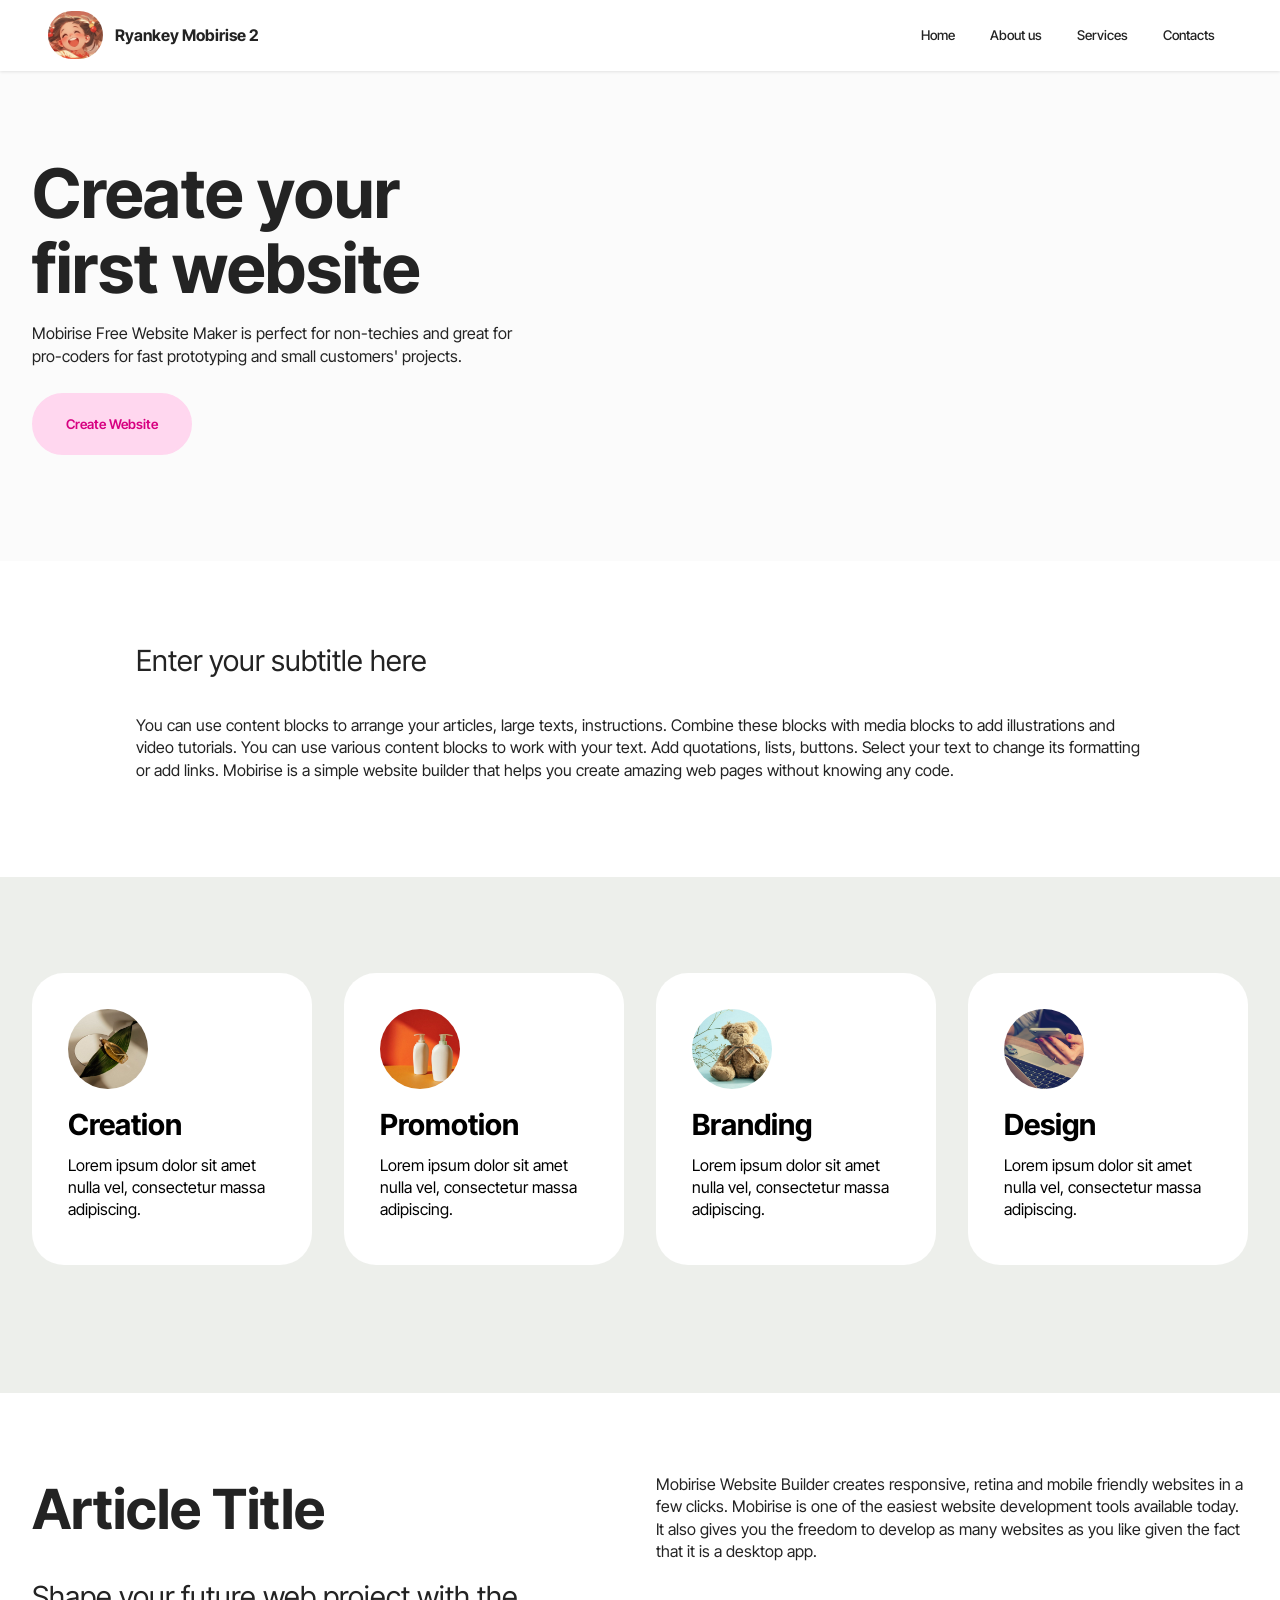
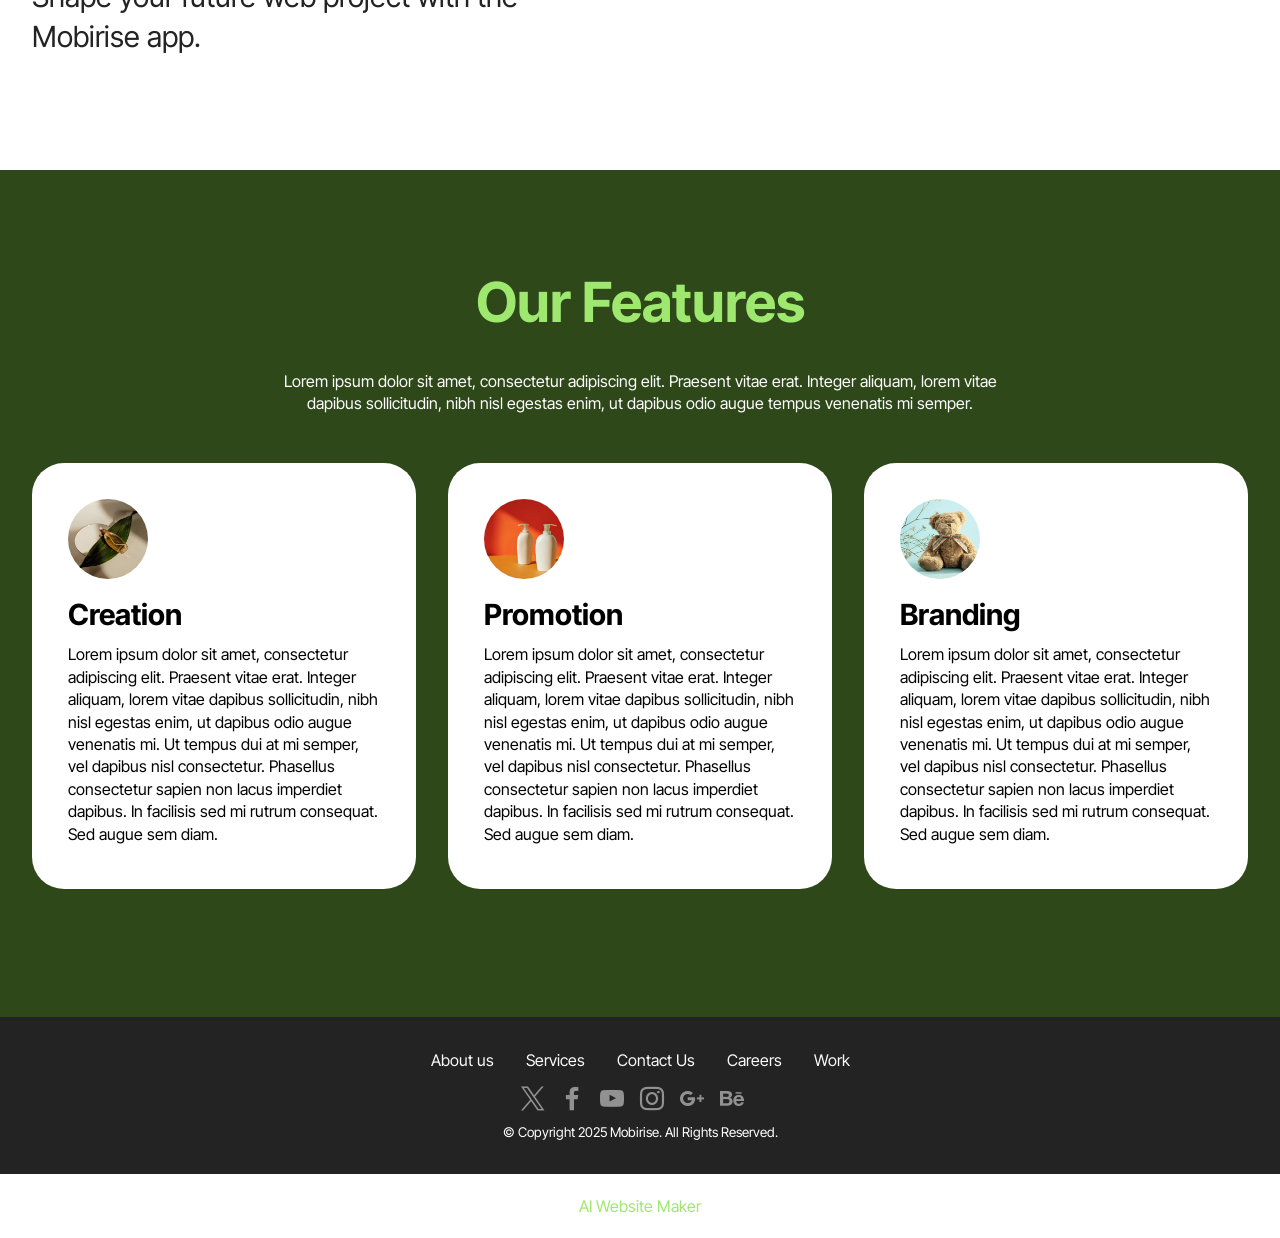
<file: index.html>
<!DOCTYPE html>
<html  >
<head>
  <!-- Site made with Mobirise Website Builder v6.1.4, https://mobirise.com -->
  <meta charset="UTF-8">
  <meta http-equiv="X-UA-Compatible" content="IE=edge">
  <meta name="generator" content="Mobirise v6.1.4, mobirise.com">
  <meta name="twitter:card" content="summary_large_image"/>
  <meta name="twitter:image:src" content="assets/images/index-meta.jpg">
  <meta property="og:image" content="assets/images/index-meta.jpg">
  <meta name="twitter:title" content="Ryankey Mobrise UI designs">
  <meta name="viewport" content="width=device-width, initial-scale=1, minimum-scale=1">
  <link rel="shortcut icon" href="assets/images/ny-1.png" type="image/x-icon">
  <meta name="description" content="Hi, I am Ryan Key, a full-time freelance web designer based in Kuala Lumpur, Malaysia, specializing in custom, highly optimized, and responsive website design.">
  
  
  <title>Ryankey Mobrise UI designs</title>
  <link rel="stylesheet" href="assets/bootstrap/css/bootstrap.min.css">
  <link rel="stylesheet" href="assets/dropdown/css/style.css">
  <link rel="stylesheet" href="assets/socicon/css/styles.css">
  <link rel="stylesheet" href="assets/theme/css/style.css">
  <link rel="preload" href="https://fonts.googleapis.com/css?family=Inter+Tight:100,200,300,400,500,600,700,800,900,100i,200i,300i,400i,500i,600i,700i,800i,900i&display=swap" as="style" onload="this.onload=null;this.rel='stylesheet'">
  <noscript><link rel="stylesheet" href="https://fonts.googleapis.com/css?family=Inter+Tight:100,200,300,400,500,600,700,800,900,100i,200i,300i,400i,500i,600i,700i,800i,900i&display=swap"></noscript>
  <link rel="preload" as="style" href="assets/mobirise/css/mbr-additional.css?v=NvMHKK"><link rel="stylesheet" href="assets/mobirise/css/mbr-additional.css?v=NvMHKK" type="text/css">

  
  
  
</head>
<body>
  
  <section data-bs-version="5.1" class="menu menu1 cid-uWz015nNSZ" once="menu" id="menu1-1">
    

    <nav class="navbar navbar-dropdown navbar-fixed-top navbar-expand-lg">
        <div class="container">
            <div class="navbar-brand">
                <span class="navbar-logo">
                    <a href="https://mobiri.se">
                        <img src="assets/images/ny-1.png" alt="Mobirise Website Builder" style="height: 3rem;">
                    </a>
                </span>
                <span class="navbar-caption-wrap"><a class="navbar-caption text-black display-7" href="https://mobiri.se">Ryankey Mobirise 2</a></span>
            </div>
            <button class="navbar-toggler" type="button" data-toggle="collapse" data-bs-toggle="collapse" data-target="#navbarSupportedContent" data-bs-target="#navbarSupportedContent" aria-controls="navbarNavAltMarkup" aria-expanded="false" aria-label="Toggle navigation">
                <div class="hamburger">
                    <span></span>
                    <span></span>
                    <span></span>
                    <span></span>
                </div>
            </button>
            <div class="collapse navbar-collapse" id="navbarSupportedContent">
                <ul class="navbar-nav nav-dropdown nav-right" data-app-modern-menu="true"><li class="nav-item"><a class="nav-link link text-black text-primary display-4" href="index.html">&nbsp;Home</a></li><li class="nav-item"><a class="nav-link link text-black display-4" href="https://mobiri.se">
                            About us</a></li>
                    <li class="nav-item"><a class="nav-link link text-black display-4" href="https://mobiri.se">
                            Services</a></li>
                    <li class="nav-item"><a class="nav-link link text-black display-4" href="https://mobiri.se">Contacts</a>
                    </li></ul>
                
                
            </div>
        </div>
    </nav>
</section>

<section data-bs-version="5.1" class="header1 cid-uWz01FiqJi" data-bg-video="https://www.youtube.com/watch?v=zrBcupvqdOM" id="header1-2">

    

    <div class="mbr-fallback-image disabled"></div>
    <div class="mbr-overlay" style="opacity: 0.8; background-color: rgb(250, 250, 250);"></div>

    <div class="container">
        <div class="row">
            <div class="col-12 col-lg-5">
                <h1 class="mbr-section-title mbr-fonts-style mb-3 display-1"><strong>Create your first website</strong></h1>
                
                <p class="mbr-text mbr-fonts-style display-7">
                    Mobirise Free Website Maker is perfect for non-techies and great for pro-coders for fast prototyping and small customers' projects.</p>
                <div class="mbr-section-btn mt-3"><a class="btn btn-secondary display-4" href="https://mobiri.se">Create Website</a></div>
            </div>
        </div>
    </div>
</section>

<section data-bs-version="5.1" class="content5 cid-uWz05WlVpZ" id="content5-4">
    
    <div class="container">
        <div class="row justify-content-center">
            <div class="col-md-12 col-lg-10">
                
                <h4 class="mbr-section-subtitle mbr-fonts-style mb-4 display-5">
                    Enter your subtitle here
                </h4>
                <p class="mbr-text mbr-fonts-style display-7">
                    You can use content blocks to arrange your articles, large texts, instructions. Combine these blocks with media blocks to add illustrations and video tutorials. You can use various content blocks to work with your text. Add quotations, lists, buttons. Select your text to change its formatting or add links. Mobirise is a simple website builder that helps you create amazing web pages without knowing any code.</p>
            </div>
        </div>
    </div>
</section>

<section data-bs-version="5.1" class="start features20 cid-uWApoeGNb4" id="features020-6">
	

	
	
	<div class="container">
		
		<div class="row">
			<div class="item features-without-image col-12 col-md-6 col-lg-3 item-mb">
				<div class="item-wrapper">
					<div class="card-box align-left">
						<div class="img-wrapper mb-3">
							<img src="assets/images/shop1.jpg">
						</div>
						<h5 class="card-title mbr-fonts-style display-5">
							<strong>Creation</strong>
						</h5>
						<p class="card-text mbr-fonts-style display-7">
							Lorem ipsum dolor sit amet nulla vel, consectetur massa adipiscing.
						</p>
					</div>
				</div>
			</div>
			<div class="item features-without-image col-12 col-md-6 col-lg-3 item-mb">
				<div class="item-wrapper">
					<div class="card-box align-left">
						<div class="img-wrapper mb-3">
							<img src="assets/images/shop2.jpg">
						</div>
						<h5 class="card-title mbr-fonts-style display-5">
							<strong>Promotion</strong>
						</h5>
						<p class="card-text mbr-fonts-style display-7">
							Lorem ipsum dolor sit amet nulla vel, consectetur massa adipiscing.
						</p>
					</div>
				</div>
			</div>
			<div class="item features-without-image col-12 col-md-6 col-lg-3 item-mb">
				<div class="item-wrapper">
					<div class="card-box align-left">
						<div class="img-wrapper mb-3">
							<img src="assets/images/shop3.jpg">
						</div>
						<h5 class="card-title mbr-fonts-style display-5">
							<strong>Branding</strong>
						</h5>
						<p class="card-text mbr-fonts-style display-7">
							Lorem ipsum dolor sit amet nulla vel, consectetur massa adipiscing.
						</p>
					</div>
				</div>
			</div><div class="item features-without-image col-12 col-md-6 col-lg-3 item-mb">
				<div class="item-wrapper">
					<div class="card-box align-left">
						<div class="img-wrapper mb-3">
							<img src="assets/images/mbr-1.jpg" data-slide-to="3" data-bs-slide-to="4" alt="">
						</div>
						<h5 class="card-title mbr-fonts-style display-5"><strong>Design</strong></h5>
						<p class="card-text mbr-fonts-style display-7">
							Lorem ipsum dolor sit amet nulla vel, consectetur massa adipiscing.
						</p>
					</div>
				</div>
			</div>
		</div>
	</div>
</section>

<section data-bs-version="5.1" class="content10 cid-uWzgLxzBVo" id="content10-5">
    
    <div class="container">
        <div class="row justify-content-center">
            <div class="col-12 col-md">
                <h5 class="mbr-section-title mbr-fonts-style mb-4 display-2">
                    <strong>Article Title</strong>
                </h5>
                <h6 class="mbr-section-subtitle mbr-fonts-style mb-4 display-5">
                    Shape your future web project with the Mobirise app.
                </h6>
            </div>
            <div class="col-md-12 col-lg-6">
                <p class="mbr-text mbr-fonts-style display-7">Mobirise Website Builder creates responsive, retina and mobile friendly websites in a few clicks. Mobirise is one of the easiest website development tools available today. It also gives you the freedom to develop as many websites as you like given the fact that it is a desktop app.</p>
            </div>
        </div>
    </div>
</section>

<section data-bs-version="5.1" class="features19 cid-uWEh3gSt0u" id="features019-d">
	

	
	
	<div class="container">
		<div class="row justify-content-center">
			<div class="col-12 mb-5 content-head">
				<h3 class="mbr-section-title mbr-fonts-style align-center mb-0 display-2">
					<strong>Our Features</strong>
				</h3>
				<h5 class="mbr-section-subtitle mbr-fonts-style align-center mb-0 mt-4 display-7">
					Lorem ipsum dolor sit amet, consectetur adipiscing elit. Praesent vitae erat. Integer aliquam, lorem
					vitae dapibus sollicitudin, nibh nisl egestas enim, ut dapibus odio augue tempus venenatis mi
					semper.
				</h5>
			</div>
		</div>
		<div class="row">
			<div class="item features-without-image col-12 col-lg-4 item-mb">
				<div class="item-wrapper">
					<div class="card-box align-left">
						<div class="img-wrapper mb-3">
							<img class="" src="assets/images/shop1.jpg">
						</div>
						<h5 class="card-title mbr-fonts-style display-5">
							<strong>Creation</strong>
						</h5>
						<p class="card-text mbr-fonts-style display-7">
							Lorem ipsum dolor sit amet, consectetur adipiscing elit. Praesent vitae erat. Integer
							aliquam, lorem vitae dapibus sollicitudin, nibh nisl egestas enim, ut dapibus odio augue
							venenatis mi. Ut tempus dui at mi semper, vel dapibus nisl consectetur. Phasellus
							consectetur sapien non lacus imperdiet dapibus. In facilisis sed mi rutrum consequat. Sed
							augue sem diam.
						</p>
					</div>
				</div>
			</div>
			<div class="item features-without-image col-12 col-lg-4 item-mb">
				<div class="item-wrapper">
					<div class="card-box align-left">
						<div class="img-wrapper mb-3">
							<img class="" src="assets/images/shop2.jpg">
						</div>
						<h5 class="card-title mbr-fonts-style display-5">
							<strong>Promotion</strong>
						</h5>
						<p class="card-text mbr-fonts-style display-7">
							Lorem ipsum dolor sit amet, consectetur adipiscing elit. Praesent vitae erat. Integer
							aliquam, lorem vitae dapibus sollicitudin, nibh nisl egestas enim, ut dapibus odio augue
							venenatis mi. Ut tempus dui at mi semper, vel dapibus nisl consectetur. Phasellus
							consectetur sapien non lacus imperdiet dapibus. In facilisis sed mi rutrum consequat. Sed
							augue sem diam.
						</p>
					</div>
				</div>
			</div>
			<div class="item features-without-image col-12 col-lg-4 item-mb">
				<div class="item-wrapper">
					<div class="card-box align-left">
						<div class="img-wrapper mb-3">
							<img class="" src="assets/images/shop3.jpg">
						</div>
						<h5 class="card-title mbr-fonts-style display-5">
							<strong>Branding</strong>
						</h5>
						<p class="card-text mbr-fonts-style display-7">
							Lorem ipsum dolor sit amet, consectetur adipiscing elit. Praesent vitae erat. Integer
							aliquam, lorem vitae dapibus sollicitudin, nibh nisl egestas enim, ut dapibus odio augue
							venenatis mi. Ut tempus dui at mi semper, vel dapibus nisl consectetur. Phasellus
							consectetur sapien non lacus imperdiet dapibus. In facilisis sed mi rutrum consequat. Sed
							augue sem diam.
						</p>
					</div>
				</div>
			</div>
		</div>
	</div>
</section>

<section data-bs-version="5.1" class="footer3 cid-uWz03gwWSu" once="footers" id="footer3-3">

    

    

    <div class="container">
        <div class="media-container-row align-center mbr-white">
            <div class="row row-links">
                <ul class="foot-menu">
                    
                    
                    
                    
                    
                <li class="foot-menu-item mbr-fonts-style display-7">
                        <a class="text-white" href="#" target="_blank">About us</a>
                    </li><li class="foot-menu-item mbr-fonts-style display-7">
                        <a class="text-white" href="#" target="_blank">Services</a>
                    </li><li class="foot-menu-item mbr-fonts-style display-7">
                        <a class="text-white" href="#" target="_blank">Contact Us</a>
                    </li><li class="foot-menu-item mbr-fonts-style display-7">
                        <a class="text-white" href="#" target="_blank">Careers</a>
                    </li><li class="foot-menu-item mbr-fonts-style display-7">
                        <a class="text-white" href="#" target="_blank">Work</a>
                    </li></ul>
            </div>
            <div class="row social-row">
                <div class="social-list align-right pb-2">
                    
                    
                    
                    
                    
                    
                <div class="soc-item">
                        <a href="https://twitter.com/mobirise" target="_blank">
                            <span class="socicon-twitter socicon mbr-iconfont mbr-iconfont-social"></span>
                        </a>
                    </div><div class="soc-item">
                        <a href="https://www.facebook.com/pages/Mobirise/1616226671953247" target="_blank">
                            <span class="socicon-facebook socicon mbr-iconfont mbr-iconfont-social"></span>
                        </a>
                    </div><div class="soc-item">
                        <a href="https://www.youtube.com/c/mobirise" target="_blank">
                            <span class="socicon-youtube socicon mbr-iconfont mbr-iconfont-social"></span>
                        </a>
                    </div><div class="soc-item">
                        <a href="https://instagram.com/mobirise" target="_blank">
                            <span class="socicon-instagram socicon mbr-iconfont mbr-iconfont-social"></span>
                        </a>
                    </div><div class="soc-item">
                        <a href="https://plus.google.com/u/0/+Mobirise" target="_blank">
                            <span class="socicon-googleplus socicon mbr-iconfont mbr-iconfont-social"></span>
                        </a>
                    </div><div class="soc-item">
                        <a href="https://www.behance.net/Mobirise" target="_blank">
                            <span class="socicon-behance socicon mbr-iconfont mbr-iconfont-social"></span>
                        </a>
                    </div></div>
            </div>
            <div class="row row-copirayt">
                <p class="mbr-text mb-0 mbr-fonts-style mbr-white align-center display-4">
                    © Copyright 2025 Mobirise. All Rights Reserved.
                </p>
            </div>
        </div>
    </div>
</section><section class="display-7" style="padding: 0;align-items: center;justify-content: center;flex-wrap: wrap;    align-content: center;display: flex;position: relative;height: 4rem;"><a href="https://mobiri.se/689360" style="flex: 1 1;height: 4rem;position: absolute;width: 100%;z-index: 1;"><img alt="" style="height: 4rem;" src="[data-uri]"></a><p style="margin: 0;text-align: center;" class="display-7">&#8204;</p><a style="z-index:1" href="https://mobirise.com/builder/ai-website-maker.html">AI Website Maker</a></section><script src="assets/bootstrap/js/bootstrap.bundle.min.js"></script>  <script src="assets/smoothscroll/smooth-scroll.js"></script>  <script src="assets/ytplayer/index.js"></script>  <script src="assets/dropdown/js/navbar-dropdown.js"></script>  <script src="assets/vimeoplayer/player.js"></script>  <script src="assets/theme/js/script.js"></script>  
  
  
</body>
</html>
</file>
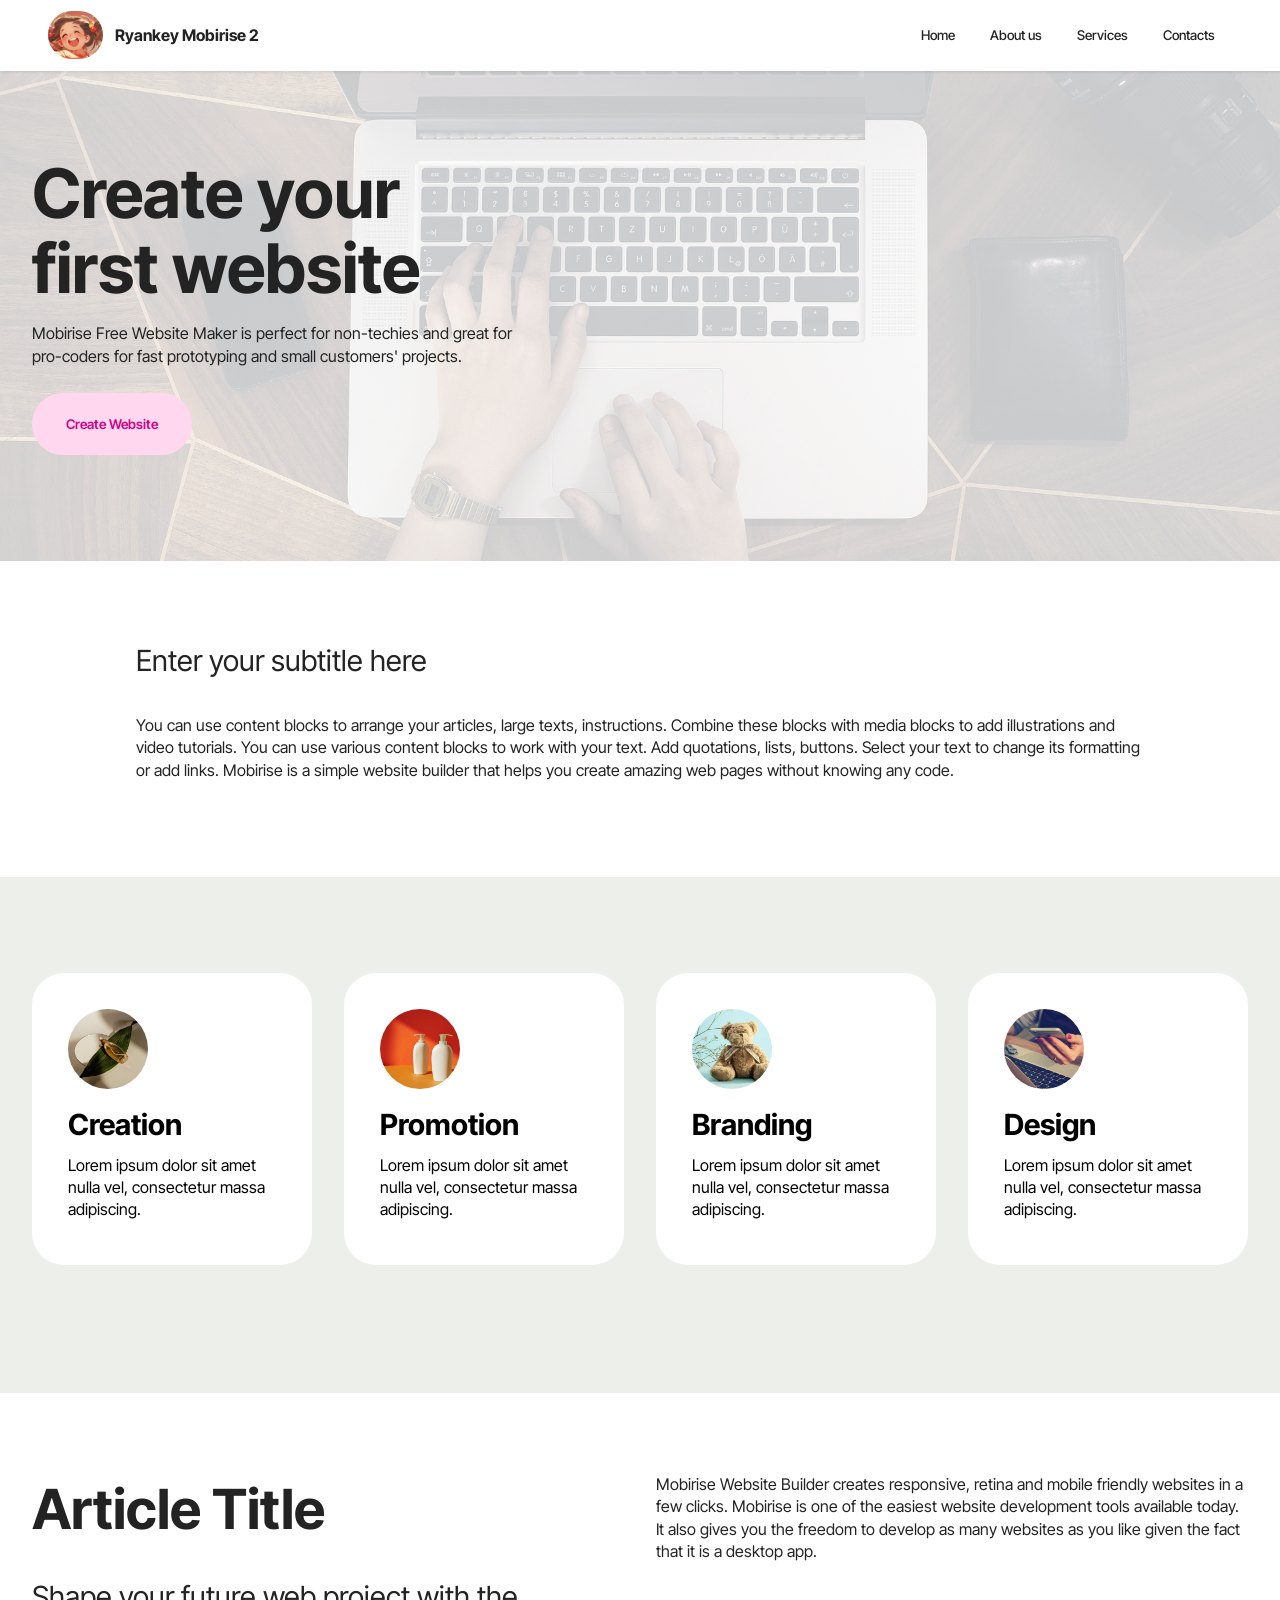
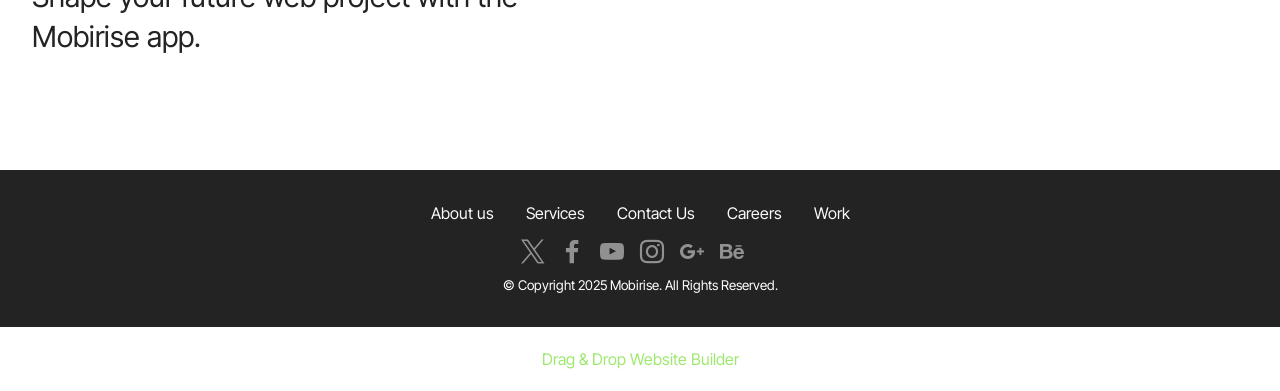
<file: aboutus.html>
<!DOCTYPE html>
<html  >
<head>
  <!-- Site made with Mobirise Website Builder v6.1.4, https://mobirise.com -->
  <meta charset="UTF-8">
  <meta http-equiv="X-UA-Compatible" content="IE=edge">
  <meta name="generator" content="Mobirise v6.1.4, mobirise.com">
  <meta name="twitter:card" content="summary_large_image"/>
  <meta name="twitter:image:src" content="assets/images/aboutus-meta.jpg">
  <meta property="og:image" content="assets/images/aboutus-meta.jpg">
  <meta name="twitter:title" content="About Us | Ryankey Mobrise">
  <meta name="viewport" content="width=device-width, initial-scale=1, minimum-scale=1">
  <link rel="shortcut icon" href="assets/images/ny-1.png" type="image/x-icon">
  <meta name="description" content="Hi, I am Ryan Key, a full-time freelance web designer based in Kuala Lumpur, Malaysia, specializing in custom, highly optimized, and responsive website design.">
  
  
  <title>About Us | Ryankey Mobrise</title>
  <link rel="stylesheet" href="assets/bootstrap/css/bootstrap.min.css">
  <link rel="stylesheet" href="assets/dropdown/css/style.css">
  <link rel="stylesheet" href="assets/socicon/css/styles.css">
  <link rel="stylesheet" href="assets/theme/css/style.css">
  <link rel="preload" href="https://fonts.googleapis.com/css?family=Inter+Tight:100,200,300,400,500,600,700,800,900,100i,200i,300i,400i,500i,600i,700i,800i,900i&display=swap" as="style" onload="this.onload=null;this.rel='stylesheet'">
  <noscript><link rel="stylesheet" href="https://fonts.googleapis.com/css?family=Inter+Tight:100,200,300,400,500,600,700,800,900,100i,200i,300i,400i,500i,600i,700i,800i,900i&display=swap"></noscript>
  <link rel="preload" as="style" href="assets/mobirise/css/mbr-additional.css?v=UPNnqg"><link rel="stylesheet" href="assets/mobirise/css/mbr-additional.css?v=UPNnqg" type="text/css">

  
  
  
</head>
<body>
  
  <section data-bs-version="5.1" class="menu menu1 cid-uWE1fl2hTh" once="menu" id="menu1-7">
    

    <nav class="navbar navbar-dropdown navbar-fixed-top navbar-expand-lg">
        <div class="container">
            <div class="navbar-brand">
                <span class="navbar-logo">
                    <a href="https://mobiri.se">
                        <img src="assets/images/ny-1.png" alt="Mobirise Website Builder" style="height: 3rem;">
                    </a>
                </span>
                <span class="navbar-caption-wrap"><a class="navbar-caption text-black display-7" href="https://mobiri.se">Ryankey Mobirise 2</a></span>
            </div>
            <button class="navbar-toggler" type="button" data-toggle="collapse" data-bs-toggle="collapse" data-target="#navbarSupportedContent" data-bs-target="#navbarSupportedContent" aria-controls="navbarNavAltMarkup" aria-expanded="false" aria-label="Toggle navigation">
                <div class="hamburger">
                    <span></span>
                    <span></span>
                    <span></span>
                    <span></span>
                </div>
            </button>
            <div class="collapse navbar-collapse" id="navbarSupportedContent">
                <ul class="navbar-nav nav-dropdown nav-right" data-app-modern-menu="true"><li class="nav-item"><a class="nav-link link text-black text-primary display-4" href="index.html">&nbsp;Home</a></li><li class="nav-item"><a class="nav-link link text-black display-4" href="https://mobiri.se">
                            About us</a></li>
                    <li class="nav-item"><a class="nav-link link text-black display-4" href="https://mobiri.se">
                            Services</a></li>
                    <li class="nav-item"><a class="nav-link link text-black display-4" href="https://mobiri.se">Contacts</a>
                    </li></ul>
                
                
            </div>
        </div>
    </nav>
</section>

<section data-bs-version="5.1" class="header1 cid-uWE1flJKkh" id="header1-8">

    

    
    <div class="mbr-overlay" style="opacity: 0.8; background-color: rgb(250, 250, 250);"></div>

    <div class="container">
        <div class="row">
            <div class="col-12 col-lg-5">
                <h1 class="mbr-section-title mbr-fonts-style mb-3 display-1"><strong>Create your first website</strong></h1>
                
                <p class="mbr-text mbr-fonts-style display-7">
                    Mobirise Free Website Maker is perfect for non-techies and great for pro-coders for fast prototyping and small customers' projects.</p>
                <div class="mbr-section-btn mt-3"><a class="btn btn-secondary display-4" href="https://mobiri.se">Create Website</a></div>
            </div>
        </div>
    </div>
</section>

<section data-bs-version="5.1" class="content5 cid-uWE1fm6jRy" id="content5-9">
    
    <div class="container">
        <div class="row justify-content-center">
            <div class="col-md-12 col-lg-10">
                
                <h4 class="mbr-section-subtitle mbr-fonts-style mb-4 display-5">
                    Enter your subtitle here
                </h4>
                <p class="mbr-text mbr-fonts-style display-7">
                    You can use content blocks to arrange your articles, large texts, instructions. Combine these blocks with media blocks to add illustrations and video tutorials. You can use various content blocks to work with your text. Add quotations, lists, buttons. Select your text to change its formatting or add links. Mobirise is a simple website builder that helps you create amazing web pages without knowing any code.</p>
            </div>
        </div>
    </div>
</section>

<section data-bs-version="5.1" class="start features20 cid-uWE1fmgOsS" id="features020-a">
	

	
	
	<div class="container">
		
		<div class="row">
			<div class="item features-without-image col-12 col-md-6 col-lg-3 item-mb">
				<div class="item-wrapper">
					<div class="card-box align-left">
						<div class="img-wrapper mb-3">
							<img src="assets/images/shop1.jpg">
						</div>
						<h5 class="card-title mbr-fonts-style display-5">
							<strong>Creation</strong>
						</h5>
						<p class="card-text mbr-fonts-style display-7">
							Lorem ipsum dolor sit amet nulla vel, consectetur massa adipiscing.
						</p>
					</div>
				</div>
			</div>
			<div class="item features-without-image col-12 col-md-6 col-lg-3 item-mb">
				<div class="item-wrapper">
					<div class="card-box align-left">
						<div class="img-wrapper mb-3">
							<img src="assets/images/shop2.jpg">
						</div>
						<h5 class="card-title mbr-fonts-style display-5">
							<strong>Promotion</strong>
						</h5>
						<p class="card-text mbr-fonts-style display-7">
							Lorem ipsum dolor sit amet nulla vel, consectetur massa adipiscing.
						</p>
					</div>
				</div>
			</div>
			<div class="item features-without-image col-12 col-md-6 col-lg-3 item-mb">
				<div class="item-wrapper">
					<div class="card-box align-left">
						<div class="img-wrapper mb-3">
							<img src="assets/images/shop3.jpg">
						</div>
						<h5 class="card-title mbr-fonts-style display-5">
							<strong>Branding</strong>
						</h5>
						<p class="card-text mbr-fonts-style display-7">
							Lorem ipsum dolor sit amet nulla vel, consectetur massa adipiscing.
						</p>
					</div>
				</div>
			</div><div class="item features-without-image col-12 col-md-6 col-lg-3 item-mb">
				<div class="item-wrapper">
					<div class="card-box align-left">
						<div class="img-wrapper mb-3">
							<img src="assets/images/mbr-1.jpg" data-slide-to="3" data-bs-slide-to="4" alt="">
						</div>
						<h5 class="card-title mbr-fonts-style display-5"><strong>Design</strong></h5>
						<p class="card-text mbr-fonts-style display-7">
							Lorem ipsum dolor sit amet nulla vel, consectetur massa adipiscing.
						</p>
					</div>
				</div>
			</div>
		</div>
	</div>
</section>

<section data-bs-version="5.1" class="content10 cid-uWE1fms8tZ" id="content10-b">
    
    <div class="container">
        <div class="row justify-content-center">
            <div class="col-12 col-md">
                <h5 class="mbr-section-title mbr-fonts-style mb-4 display-2">
                    <strong>Article Title</strong>
                </h5>
                <h6 class="mbr-section-subtitle mbr-fonts-style mb-4 display-5">
                    Shape your future web project with the Mobirise app.
                </h6>
            </div>
            <div class="col-md-12 col-lg-6">
                <p class="mbr-text mbr-fonts-style display-7">Mobirise Website Builder creates responsive, retina and mobile friendly websites in a few clicks. Mobirise is one of the easiest website development tools available today. It also gives you the freedom to develop as many websites as you like given the fact that it is a desktop app.</p>
            </div>
        </div>
    </div>
</section>

<section data-bs-version="5.1" class="footer3 cid-uWE1fmARhM" once="footers" id="footer3-c">

    

    

    <div class="container">
        <div class="media-container-row align-center mbr-white">
            <div class="row row-links">
                <ul class="foot-menu">
                    
                    
                    
                    
                    
                <li class="foot-menu-item mbr-fonts-style display-7">
                        <a class="text-white" href="#" target="_blank">About us</a>
                    </li><li class="foot-menu-item mbr-fonts-style display-7">
                        <a class="text-white" href="#" target="_blank">Services</a>
                    </li><li class="foot-menu-item mbr-fonts-style display-7">
                        <a class="text-white" href="#" target="_blank">Contact Us</a>
                    </li><li class="foot-menu-item mbr-fonts-style display-7">
                        <a class="text-white" href="#" target="_blank">Careers</a>
                    </li><li class="foot-menu-item mbr-fonts-style display-7">
                        <a class="text-white" href="#" target="_blank">Work</a>
                    </li></ul>
            </div>
            <div class="row social-row">
                <div class="social-list align-right pb-2">
                    
                    
                    
                    
                    
                    
                <div class="soc-item">
                        <a href="https://twitter.com/mobirise" target="_blank">
                            <span class="socicon-twitter socicon mbr-iconfont mbr-iconfont-social"></span>
                        </a>
                    </div><div class="soc-item">
                        <a href="https://www.facebook.com/pages/Mobirise/1616226671953247" target="_blank">
                            <span class="socicon-facebook socicon mbr-iconfont mbr-iconfont-social"></span>
                        </a>
                    </div><div class="soc-item">
                        <a href="https://www.youtube.com/c/mobirise" target="_blank">
                            <span class="socicon-youtube socicon mbr-iconfont mbr-iconfont-social"></span>
                        </a>
                    </div><div class="soc-item">
                        <a href="https://instagram.com/mobirise" target="_blank">
                            <span class="socicon-instagram socicon mbr-iconfont mbr-iconfont-social"></span>
                        </a>
                    </div><div class="soc-item">
                        <a href="https://plus.google.com/u/0/+Mobirise" target="_blank">
                            <span class="socicon-googleplus socicon mbr-iconfont mbr-iconfont-social"></span>
                        </a>
                    </div><div class="soc-item">
                        <a href="https://www.behance.net/Mobirise" target="_blank">
                            <span class="socicon-behance socicon mbr-iconfont mbr-iconfont-social"></span>
                        </a>
                    </div></div>
            </div>
            <div class="row row-copirayt">
                <p class="mbr-text mb-0 mbr-fonts-style mbr-white align-center display-4">
                    © Copyright 2025 Mobirise. All Rights Reserved.
                </p>
            </div>
        </div>
    </div>
</section><section class="display-7" style="padding: 0;align-items: center;justify-content: center;flex-wrap: wrap;    align-content: center;display: flex;position: relative;height: 4rem;"><a href="https://mobiri.se/689360" style="flex: 1 1;height: 4rem;position: absolute;width: 100%;z-index: 1;"><img alt="" style="height: 4rem;" src="[data-uri]"></a><p style="margin: 0;text-align: center;" class="display-7">&#8204;</p><a style="z-index:1" href="https://mobirise.com/drag-drop-website-builder.html">Drag & Drop Website Builder</a></section><script src="assets/bootstrap/js/bootstrap.bundle.min.js"></script>  <script src="assets/smoothscroll/smooth-scroll.js"></script>  <script src="assets/ytplayer/index.js"></script>  <script src="assets/dropdown/js/navbar-dropdown.js"></script>  <script src="assets/theme/js/script.js"></script>  
  
  
</body>
</html>
</file>
<file: assets/dropdown/css/style.css>
.navbar-dropdown {
  left: 0;
  padding: 0;
  position: absolute;
  right: 0;
  top: 0;
  transition: all 0.45s ease;
  z-index: 1030;
  background: #282828; }
  .navbar-dropdown .navbar-logo {
    margin-right: 0.8rem;
    transition: margin 0.3s ease-in-out;
    vertical-align: middle; }
    .navbar-dropdown .navbar-logo img {
      height: 3.125rem;
      transition: all 0.3s ease-in-out; }
    .navbar-dropdown .navbar-logo.mbr-iconfont {
      font-size: 3.125rem;
      line-height: 3.125rem; }
  .navbar-dropdown .navbar-caption {
    font-weight: 700;
    white-space: normal;
    vertical-align: -4px;
    line-height: 3.125rem !important; }
    .navbar-dropdown .navbar-caption, .navbar-dropdown .navbar-caption:hover {
      color: inherit;
      text-decoration: none; }
  .navbar-dropdown .mbr-iconfont + .navbar-caption {
    vertical-align: -1px; }
  .navbar-dropdown.navbar-fixed-top {
    position: fixed; }
  .navbar-dropdown .navbar-brand span {
    vertical-align: -4px; }
  .navbar-dropdown.bg-color.transparent {
    background: none; }
  .navbar-dropdown.navbar-short .navbar-brand {
    padding: 0.625rem 0; }
    .navbar-dropdown.navbar-short .navbar-brand span {
      vertical-align: -1px; }
  .navbar-dropdown.navbar-short .navbar-caption {
    line-height: 2.375rem !important;
    vertical-align: -2px; }
  .navbar-dropdown.navbar-short .navbar-logo {
    margin-right: 0.5rem; }
    .navbar-dropdown.navbar-short .navbar-logo img {
      height: 2.375rem; }
    .navbar-dropdown.navbar-short .navbar-logo.mbr-iconfont {
      font-size: 2.375rem;
      line-height: 2.375rem; }
  .navbar-dropdown.navbar-short .mbr-table-cell {
    height: 3.625rem; }
  .navbar-dropdown .navbar-close {
    left: 0.6875rem;
    position: fixed;
    top: 0.75rem;
    z-index: 1000; }
  .navbar-dropdown .hamburger-icon {
    content: "";
    display: inline-block;
    vertical-align: middle;
    width: 16px;
    -webkit-box-shadow: 0 -6px 0 1px #282828,0 0 0 1px #282828,0 6px 0 1px #282828;
    -moz-box-shadow: 0 -6px 0 1px #282828,0 0 0 1px #282828,0 6px 0 1px #282828;
    box-shadow: 0 -6px 0 1px #282828,0 0 0 1px #282828,0 6px 0 1px #282828; }

.dropdown-menu .dropdown-toggle[data-toggle="dropdown-submenu"]::after {
  border-bottom: 0.35em solid transparent;
  border-left: 0.35em solid;
  border-right: 0;
  border-top: 0.35em solid transparent;
  margin-left: 0.3rem; }

.dropdown-menu .dropdown-item:focus {
  outline: 0; }

.nav-dropdown {
  font-size: 0.75rem;
  font-weight: 500;
  height: auto !important; }
  .nav-dropdown .nav-btn {
    padding-left: 1rem; }
  .nav-dropdown .link {
    margin: .667em 1.667em;
    font-weight: 500;
    padding: 0;
    transition: color .2s ease-in-out; }
    .nav-dropdown .link.dropdown-toggle {
      margin-right: 2.583em; }
      .nav-dropdown .link.dropdown-toggle::after {
        margin-left: .25rem;
        border-top: 0.35em solid;
        border-right: 0.35em solid transparent;
        border-left: 0.35em solid transparent;
        border-bottom: 0; }
      .nav-dropdown .link.dropdown-toggle[aria-expanded="true"] {
        margin: 0;
        padding: 0.667em 3.263em  0.667em 1.667em; }
  .nav-dropdown .link::after,
  .nav-dropdown .dropdown-item::after {
    color: inherit; }
  .nav-dropdown .btn {
    font-size: 0.75rem;
    font-weight: 700;
    letter-spacing: 0;
    margin-bottom: 0;
    padding-left: 1.25rem;
    padding-right: 1.25rem; }
  .nav-dropdown .dropdown-menu {
    border-radius: 0;
    border: 0;
    left: 0;
    margin: 0;
    padding-bottom: 1.25rem;
    padding-top: 1.25rem;
    position: relative; }
  .nav-dropdown .dropdown-submenu {
    margin-left: 0.125rem;
    top: 0; }
  .nav-dropdown .dropdown-item {
    font-weight: 500;
    line-height: 2;
    padding: 0.3846em 4.615em 0.3846em 1.5385em;
    position: relative;
    transition: color .2s ease-in-out, background-color .2s ease-in-out; }
    .nav-dropdown .dropdown-item::after {
      margin-top: -0.3077em;
      position: absolute;
      right: 1.1538em;
      top: 50%; }
    .nav-dropdown .dropdown-item:focus, .nav-dropdown .dropdown-item:hover {
      background: none; }

@media (max-width: 767px) {
  .nav-dropdown.navbar-toggleable-sm {
    bottom: 0;
    display: none;
    left: 0;
    overflow-x: hidden;
    position: fixed;
    top: 0;
    transform: translateX(-100%);
    -ms-transform: translateX(-100%);
    -webkit-transform: translateX(-100%);
    width: 18.75rem;
    z-index: 999; } }
.nav-dropdown.navbar-toggleable-xl {
  bottom: 0;
  display: none;
  left: 0;
  overflow-x: hidden;
  position: fixed;
  top: 0;
  transform: translateX(-100%);
  -ms-transform: translateX(-100%);
  -webkit-transform: translateX(-100%);
  width: 18.75rem;
  z-index: 999; }

.nav-dropdown-sm {
  display: block !important;
  overflow-x: hidden;
  overflow: auto;
  padding-top: 3.875rem; }
  .nav-dropdown-sm::after {
    content: "";
    display: block;
    height: 3rem;
    width: 100%; }
  .nav-dropdown-sm.collapse.in ~ .navbar-close {
    display: block !important; }
  .nav-dropdown-sm.collapsing, .nav-dropdown-sm.collapse.in {
    transform: translateX(0);
    -ms-transform: translateX(0);
    -webkit-transform: translateX(0);
    transition: all 0.25s ease-out;
    -webkit-transition: all 0.25s ease-out;
    background: #282828; }
  .nav-dropdown-sm.collapsing[aria-expanded="false"] {
    transform: translateX(-100%);
    -ms-transform: translateX(-100%);
    -webkit-transform: translateX(-100%); }
  .nav-dropdown-sm .nav-item {
    display: block;
    margin-left: 0 !important;
    padding-left: 0; }
  .nav-dropdown-sm .link,
  .nav-dropdown-sm .dropdown-item {
    border-top: 1px dotted rgba(255, 255, 255, 0.1);
    font-size: 0.8125rem;
    line-height: 1.6;
    margin: 0 !important;
    padding: 0.875rem 2.4rem 0.875rem 1.5625rem !important;
    position: relative;
    white-space: normal; }
    .nav-dropdown-sm .link:focus, .nav-dropdown-sm .link:hover,
    .nav-dropdown-sm .dropdown-item:focus,
    .nav-dropdown-sm .dropdown-item:hover {
      background: rgba(0, 0, 0, 0.2) !important;
      color: #c0a375; }
  .nav-dropdown-sm .nav-btn {
    position: relative;
    padding: 1.5625rem 1.5625rem 0 1.5625rem; }
    .nav-dropdown-sm .nav-btn::before {
      border-top: 1px dotted rgba(255, 255, 255, 0.1);
      content: "";
      left: 0;
      position: absolute;
      top: 0;
      width: 100%; }
    .nav-dropdown-sm .nav-btn + .nav-btn {
      padding-top: 0.625rem; }
      .nav-dropdown-sm .nav-btn + .nav-btn::before {
        display: none; }
  .nav-dropdown-sm .btn {
    padding: 0.625rem 0; }
  .nav-dropdown-sm .dropdown-toggle[data-toggle="dropdown-submenu"]::after {
    margin-left: .25rem;
    border-top: 0.35em solid;
    border-right: 0.35em solid transparent;
    border-left: 0.35em solid transparent;
    border-bottom: 0; }
  .nav-dropdown-sm .dropdown-toggle[data-toggle="dropdown-submenu"][aria-expanded="true"]::after {
    border-top: 0;
    border-right: 0.35em solid transparent;
    border-left: 0.35em solid transparent;
    border-bottom: 0.35em solid; }
  .nav-dropdown-sm .dropdown-menu {
    margin: 0;
    padding: 0;
    position: relative;
    top: 0;
    left: 0;
    width: 100%;
    border: 0;
    float: none;
    border-radius: 0;
    background: none; }
  .nav-dropdown-sm .dropdown-submenu {
    left: 100%;
    margin-left: 0.125rem;
    margin-top: -1.25rem;
    top: 0; }

.navbar-toggleable-sm .nav-dropdown .dropdown-menu {
  position: absolute; }

.navbar-toggleable-sm .nav-dropdown .dropdown-submenu {
  left: 100%;
  margin-left: 0.125rem;
  margin-top: -1.25rem;
  top: 0; }

.navbar-toggleable-sm.opened .nav-dropdown .dropdown-menu {
  position: relative; }

.navbar-toggleable-sm.opened .nav-dropdown .dropdown-submenu {
  left: 0;
  margin-left: 00rem;
  margin-top: 0rem;
  top: 0; }

.is-builder .nav-dropdown.collapsing {
  transition: none !important; }
</file>
<file: assets/socicon/css/styles.css>
@charset "UTF-8";

@font-face {
  font-family: 'Socicon';
  src:  url('../fonts/socicon.eot');
  src:  url('../fonts/socicon.eot?#iefix') format('embedded-opentype'),
    url('../fonts/socicon.woff2') format('woff2'),
    url('../fonts/socicon.ttf') format('truetype'),
    url('../fonts/socicon.woff') format('woff'),
    url('../fonts/socicon.svg#socicon') format('svg');
  font-weight: normal;
  font-style: normal;
  font-display: swap;
}

[data-icon]:before {
  font-family: "socicon" !important;
  content: attr(data-icon);
  font-style: normal !important;
  font-weight: normal !important;
  font-variant: normal !important;
  text-transform: none !important;
  speak: none;
  line-height: 1;
  -webkit-font-smoothing: antialiased;
  -moz-osx-font-smoothing: grayscale;
}

[class^="socicon-"], [class*=" socicon-"] {
  /* use !important to prevent issues with browser extensions that change fonts */
  font-family: 'Socicon' !important;
  speak: none;
  font-style: normal;
  font-weight: normal;
  font-variant: normal;
  text-transform: none;
  line-height: 1;

  /* Better Font Rendering =========== */
  -webkit-font-smoothing: antialiased;
  -moz-osx-font-smoothing: grayscale;
}

.socicon-500px:before {
  content: "\e000";
}
.socicon-8tracks:before {
  content: "\e001";
}
.socicon-airbnb:before {
  content: "\e002";
}
.socicon-alliance:before {
  content: "\e003";
}
.socicon-amazon:before {
  content: "\e004";
}
.socicon-amplement:before {
  content: "\e005";
}
.socicon-android:before {
  content: "\e006";
}
.socicon-angellist:before {
  content: "\e007";
}
.socicon-apple:before {
  content: "\e008";
}
.socicon-appnet:before {
  content: "\e009";
}
.socicon-baidu:before {
  content: "\e00a";
}
.socicon-bandcamp:before {
  content: "\e00b";
}
.socicon-battlenet:before {
  content: "\e00c";
}
.socicon-mixer:before {
  content: "\e00d";
}
.socicon-bebee:before {
  content: "\e00e";
}
.socicon-bebo:before {
  content: "\e00f";
}
.socicon-behance:before {
  content: "\e010";
}
.socicon-blizzard:before {
  content: "\e011";
}
.socicon-blogger:before {
  content: "\e012";
}
.socicon-buffer:before {
  content: "\e013";
}
.socicon-chrome:before {
  content: "\e014";
}
.socicon-coderwall:before {
  content: "\e015";
}
.socicon-curse:before {
  content: "\e016";
}
.socicon-dailymotion:before {
  content: "\e017";
}
.socicon-deezer:before {
  content: "\e018";
}
.socicon-delicious:before {
  content: "\e019";
}
.socicon-deviantart:before {
  content: "\e01a";
}
.socicon-diablo:before {
  content: "\e01b";
}
.socicon-digg:before {
  content: "\e01c";
}
.socicon-discord:before {
  content: "\e01d";
}
.socicon-disqus:before {
  content: "\e01e";
}
.socicon-douban:before {
  content: "\e01f";
}
.socicon-draugiem:before {
  content: "\e020";
}
.socicon-dribbble:before {
  content: "\e021";
}
.socicon-drupal:before {
  content: "\e022";
}
.socicon-ebay:before {
  content: "\e023";
}
.socicon-ello:before {
  content: "\e024";
}
.socicon-endomodo:before {
  content: "\e025";
}
.socicon-envato:before {
  content: "\e026";
}
.socicon-etsy:before {
  content: "\e027";
}
.socicon-facebook:before {
  content: "\e028";
}
.socicon-feedburner:before {
  content: "\e029";
}
.socicon-filmweb:before {
  content: "\e02a";
}
.socicon-firefox:before {
  content: "\e02b";
}
.socicon-flattr:before {
  content: "\e02c";
}
.socicon-flickr:before {
  content: "\e02d";
}
.socicon-formulr:before {
  content: "\e02e";
}
.socicon-forrst:before {
  content: "\e02f";
}
.socicon-foursquare:before {
  content: "\e030";
}
.socicon-friendfeed:before {
  content: "\e031";
}
.socicon-github:before {
  content: "\e032";
}
.socicon-goodreads:before {
  content: "\e033";
}
.socicon-google:before {
  content: "\e034";
}
.socicon-googlescholar:before {
  content: "\e035";
}
.socicon-googlegroups:before {
  content: "\e036";
}
.socicon-googlephotos:before {
  content: "\e037";
}
.socicon-googleplus:before {
  content: "\e038";
}
.socicon-grooveshark:before {
  content: "\e039";
}
.socicon-hackerrank:before {
  content: "\e03a";
}
.socicon-hearthstone:before {
  content: "\e03b";
}
.socicon-hellocoton:before {
  content: "\e03c";
}
.socicon-heroes:before {
  content: "\e03d";
}
.socicon-smashcast:before {
  content: "\e03e";
}
.socicon-horde:before {
  content: "\e03f";
}
.socicon-houzz:before {
  content: "\e040";
}
.socicon-icq:before {
  content: "\e041";
}
.socicon-identica:before {
  content: "\e042";
}
.socicon-imdb:before {
  content: "\e043";
}
.socicon-instagram:before {
  content: "\e044";
}
.socicon-issuu:before {
  content: "\e045";
}
.socicon-istock:before {
  content: "\e046";
}
.socicon-itunes:before {
  content: "\e047";
}
.socicon-keybase:before {
  content: "\e048";
}
.socicon-lanyrd:before {
  content: "\e049";
}
.socicon-lastfm:before {
  content: "\e04a";
}
.socicon-line:before {
  content: "\e04b";
}
.socicon-linkedin:before {
  content: "\e04c";
}
.socicon-livejournal:before {
  content: "\e04d";
}
.socicon-lyft:before {
  content: "\e04e";
}
.socicon-macos:before {
  content: "\e04f";
}
.socicon-mail:before {
  content: "\e050";
}
.socicon-medium:before {
  content: "\e051";
}
.socicon-meetup:before {
  content: "\e052";
}
.socicon-mixcloud:before {
  content: "\e053";
}
.socicon-modelmayhem:before {
  content: "\e054";
}
.socicon-mumble:before {
  content: "\e055";
}
.socicon-myspace:before {
  content: "\e056";
}
.socicon-newsvine:before {
  content: "\e057";
}
.socicon-nintendo:before {
  content: "\e058";
}
.socicon-npm:before {
  content: "\e059";
}
.socicon-odnoklassniki:before {
  content: "\e05a";
}
.socicon-openid:before {
  content: "\e05b";
}
.socicon-opera:before {
  content: "\e05c";
}
.socicon-outlook:before {
  content: "\e05d";
}
.socicon-overwatch:before {
  content: "\e05e";
}
.socicon-patreon:before {
  content: "\e05f";
}
.socicon-paypal:before {
  content: "\e060";
}
.socicon-periscope:before {
  content: "\e061";
}
.socicon-persona:before {
  content: "\e062";
}
.socicon-pinterest:before {
  content: "\e063";
}
.socicon-play:before {
  content: "\e064";
}
.socicon-player:before {
  content: "\e065";
}
.socicon-playstation:before {
  content: "\e066";
}
.socicon-pocket:before {
  content: "\e067";
}
.socicon-qq:before {
  content: "\e068";
}
.socicon-quora:before {
  content: "\e069";
}
.socicon-raidcall:before {
  content: "\e06a";
}
.socicon-ravelry:before {
  content: "\e06b";
}
.socicon-reddit:before {
  content: "\e06c";
}
.socicon-renren:before {
  content: "\e06d";
}
.socicon-researchgate:before {
  content: "\e06e";
}
.socicon-residentadvisor:before {
  content: "\e06f";
}
.socicon-reverbnation:before {
  content: "\e070";
}
.socicon-rss:before {
  content: "\e071";
}
.socicon-sharethis:before {
  content: "\e072";
}
.socicon-skype:before {
  content: "\e073";
}
.socicon-slideshare:before {
  content: "\e074";
}
.socicon-smugmug:before {
  content: "\e075";
}
.socicon-snapchat:before {
  content: "\e076";
}
.socicon-songkick:before {
  content: "\e077";
}
.socicon-soundcloud:before {
  content: "\e078";
}
.socicon-spotify:before {
  content: "\e079";
}
.socicon-stackexchange:before {
  content: "\e07a";
}
.socicon-stackoverflow:before {
  content: "\e07b";
}
.socicon-starcraft:before {
  content: "\e07c";
}
.socicon-stayfriends:before {
  content: "\e07d";
}
.socicon-steam:before {
  content: "\e07e";
}
.socicon-storehouse:before {
  content: "\e07f";
}
.socicon-strava:before {
  content: "\e080";
}
.socicon-streamjar:before {
  content: "\e081";
}
.socicon-stumbleupon:before {
  content: "\e082";
}
.socicon-swarm:before {
  content: "\e083";
}
.socicon-teamspeak:before {
  content: "\e084";
}
.socicon-teamviewer:before {
  content: "\e085";
}
.socicon-technorati:before {
  content: "\e086";
}
.socicon-telegram:before {
  content: "\e087";
}
.socicon-tripadvisor:before {
  content: "\e088";
}
.socicon-tripit:before {
  content: "\e089";
}
.socicon-triplej:before {
  content: "\e08a";
}
.socicon-tumblr:before {
  content: "\e08b";
}
.socicon-twitch:before {
  content: "\e08c";
}
.socicon-twitter:before {
  content: "\e08d";
}
.socicon-uber:before {
  content: "\e08e";
}
.socicon-ventrilo:before {
  content: "\e08f";
}
.socicon-viadeo:before {
  content: "\e090";
}
.socicon-viber:before {
  content: "\e091";
}
.socicon-viewbug:before {
  content: "\e092";
}
.socicon-vimeo:before {
  content: "\e093";
}
.socicon-vine:before {
  content: "\e094";
}
.socicon-vkontakte:before {
  content: "\e095";
}
.socicon-warcraft:before {
  content: "\e096";
}
.socicon-wechat:before {
  content: "\e097";
}
.socicon-weibo:before {
  content: "\e098";
}
.socicon-whatsapp:before {
  content: "\e099";
}
.socicon-wikipedia:before {
  content: "\e09a";
}
.socicon-windows:before {
  content: "\e09b";
}
.socicon-wordpress:before {
  content: "\e09c";
}
.socicon-wykop:before {
  content: "\e09d";
}
.socicon-xbox:before {
  content: "\e09e";
}
.socicon-xing:before {
  content: "\e09f";
}
.socicon-yahoo:before {
  content: "\e0a0";
}
.socicon-yammer:before {
  content: "\e0a1";
}
.socicon-yandex:before {
  content: "\e0a2";
}
.socicon-yelp:before {
  content: "\e0a3";
}
.socicon-younow:before {
  content: "\e0a4";
}
.socicon-youtube:before {
  content: "\e0a5";
}
.socicon-zapier:before {
  content: "\e0a6";
}
.socicon-zerply:before {
  content: "\e0a7";
}
.socicon-zomato:before {
  content: "\e0a8";
}
.socicon-zynga:before {
  content: "\e0a9";
}
.socicon-bluesky:before {
  content: "\e0aa";
}
.socicon-threads:before {
  content: "\e0ab";
}
.socicon-spreadshirt:before {
  content: "\e901";
}
.socicon-gamejolt:before {
  content: "\e902";
}
.socicon-trello:before {
  content: "\e903";
}
.socicon-tunein:before {
  content: "\e904";
}
.socicon-bloglovin:before {
  content: "\e905";
}
.socicon-gamewisp:before {
  content: "\e906";
}
.socicon-messenger:before {
  content: "\e907";
}
.socicon-pandora:before {
  content: "\e908";
}
.socicon-augment:before {
  content: "\e909";
}
.socicon-bitbucket:before {
  content: "\e90a";
}
.socicon-fyuse:before {
  content: "\e90b";
}
.socicon-yt-gaming:before {
  content: "\e90c";
}
.socicon-sketchfab:before {
  content: "\e90d";
}
.socicon-mobcrush:before {
  content: "\e90e";
}
.socicon-microsoft:before {
  content: "\e90f";
}
.socicon-realtor:before {
  content: "\e910";
}
.socicon-tidal:before {
  content: "\e911";
}
.socicon-qobuz:before {
  content: "\e912";
}
.socicon-natgeo:before {
  content: "\e913";
}
.socicon-mastodon:before {
  content: "\e914";
}
.socicon-unsplash:before {
  content: "\e915";
}
.socicon-homeadvisor:before {
  content: "\e916";
}
.socicon-angieslist:before {
  content: "\e917";
}
.socicon-codepen:before {
  content: "\e918";
}
.socicon-slack:before {
  content: "\e919";
}
.socicon-openaigym:before {
  content: "\e91a";
}
.socicon-logmein:before {
  content: "\e91b";
}
.socicon-fiverr:before {
  content: "\e91c";
}
.socicon-gotomeeting:before {
  content: "\e91d";
}
.socicon-aliexpress:before {
  content: "\e91e";
}
.socicon-guru:before {
  content: "\e91f";
}
.socicon-appstore:before {
  content: "\e920";
}
.socicon-homes:before {
  content: "\e921";
}
.socicon-zoom:before {
  content: "\e922";
}
.socicon-alibaba:before {
  content: "\e923";
}
.socicon-craigslist:before {
  content: "\e924";
}
.socicon-wix:before {
  content: "\e925";
}
.socicon-redfin:before {
  content: "\e926";
}
.socicon-googlecalendar:before {
  content: "\e927";
}
.socicon-shopify:before {
  content: "\e928";
}
.socicon-freelancer:before {
  content: "\e929";
}
.socicon-seedrs:before {
  content: "\e92a";
}
.socicon-bing:before {
  content: "\e92b";
}
.socicon-doodle:before {
  content: "\e92c";
}
.socicon-bonanza:before {
  content: "\e92d";
}
.socicon-squarespace:before {
  content: "\e92e";
}
.socicon-toptal:before {
  content: "\e92f";
}
.socicon-gust:before {
  content: "\e930";
}
.socicon-ask:before {
  content: "\e931";
}
.socicon-trulia:before {
  content: "\e932";
}
.socicon-loomly:before {
  content: "\e933";
}
.socicon-ghost:before {
  content: "\e934";
}
.socicon-upwork:before {
  content: "\e935";
}
.socicon-fundable:before {
  content: "\e936";
}
.socicon-booking:before {
  content: "\e937";
}
.socicon-googlemaps:before {
  content: "\e938";
}
.socicon-zillow:before {
  content: "\e939";
}
.socicon-niconico:before {
  content: "\e93a";
}
.socicon-toneden:before {
  content: "\e93b";
}
.socicon-crunchbase:before {
  content: "\e93c";
}
.socicon-homefy:before {
  content: "\e93d";
}
.socicon-calendly:before {
  content: "\e93e";
}
.socicon-livemaster:before {
  content: "\e93f";
}
.socicon-udemy:before {
  content: "\e940";
}
.socicon-codered:before {
  content: "\e941";
}
.socicon-origin:before {
  content: "\e942";
}
.socicon-nextdoor:before {
  content: "\e943";
}
.socicon-portfolio:before {
  content: "\e944";
}
.socicon-instructables:before {
  content: "\e945";
}
.socicon-gitlab:before {
  content: "\e946";
}
.socicon-hackernews:before {
  content: "\e947";
}
.socicon-smashwords:before {
  content: "\e948";
}
.socicon-kobo:before {
  content: "\e949";
}
.socicon-bookbub:before {
  content: "\e94a";
}
.socicon-mailru:before {
  content: "\e94b";
}
.socicon-moddb:before {
  content: "\e94c";
}
.socicon-indiedb:before {
  content: "\e94d";
}
.socicon-traxsource:before {
  content: "\e94e";
}
.socicon-gamefor:before {
  content: "\e94f";
}
.socicon-pixiv:before {
  content: "\e950";
}
.socicon-myanimelist:before {
  content: "\e951";
}
.socicon-blackberry:before {
  content: "\e952";
}
.socicon-wickr:before {
  content: "\e953";
}
.socicon-spip:before {
  content: "\e954";
}
.socicon-napster:before {
  content: "\e955";
}
.socicon-beatport:before {
  content: "\e956";
}
.socicon-hackerone:before {
  content: "\e957";
}
.socicon-internet:before {
  content: "\e958";
}
.socicon-ubuntu:before {
  content: "\e959";
}
.socicon-artstation:before {
  content: "\e95a";
}
.socicon-invision:before {
  content: "\e95b";
}
.socicon-torial:before {
  content: "\e95c";
}
.socicon-collectorz:before {
  content: "\e95d";
}
.socicon-seenthis:before {
  content: "\e95e";
}
.socicon-googleplaymusic:before {
  content: "\e95f";
}
.socicon-debian:before {
  content: "\e960";
}
.socicon-filmfreeway:before {
  content: "\e961";
}
.socicon-gnome:before {
  content: "\e962";
}
.socicon-itchio:before {
  content: "\e963";
}
.socicon-jamendo:before {
  content: "\e964";
}
.socicon-mix:before {
  content: "\e965";
}
.socicon-sharepoint:before {
  content: "\e966";
}
.socicon-tinder:before {
  content: "\e967";
}
.socicon-windguru:before {
  content: "\e968";
}
.socicon-cdbaby:before {
  content: "\e969";
}
.socicon-elementaryos:before {
  content: "\e96a";
}
.socicon-stage32:before {
  content: "\e96b";
}
.socicon-tiktok:before {
  content: "\e96c";
}
.socicon-gitter:before {
  content: "\e96d";
}
.socicon-letterboxd:before {
  content: "\e96e";
}
.socicon-threema:before {
  content: "\e96f";
}
.socicon-splice:before {
  content: "\e970";
}
.socicon-metapop:before {
  content: "\e971";
}
.socicon-naver:before {
  content: "\e972";
}
.socicon-remote:before {
  content: "\e973";
}
.socicon-flipboard:before {
  content: "\e974";
}
.socicon-googlehangouts:before {
  content: "\e975";
}
.socicon-dlive:before {
  content: "\e976";
}
.socicon-vsco:before {
  content: "\e977";
}
.socicon-stitcher:before {
  content: "\e978";
}
.socicon-avvo:before {
  content: "\e979";
}
.socicon-redbubble:before {
  content: "\e97a";
}
.socicon-society6:before {
  content: "\e97b";
}
.socicon-zazzle:before {
  content: "\e97c";
}
.socicon-eitaa:before {
  content: "\e97d";
}
.socicon-soroush:before {
  content: "\e97e";
}
.socicon-bale:before {
  content: "\e97f";
}
</file>
<file: assets/theme/css/style.css>
@charset "UTF-8";
section {
  background-color: #ffffff;
}

body {
  font-style: normal;
  line-height: 1.5;
  font-weight: 400;
  color: #232323;
  position: relative;
}

button {
  background-color: transparent;
  border-color: transparent;
}

.embla__button,
.carousel-control {
  background-color: #edefea !important;
  opacity: 0.8 !important;
  color: #464845 !important;
  border-color: #edefea !important;
}

.carousel .close,
.modalWindow .close {
  background-color: #edefea !important;
  color: #464845 !important;
  border-color: #edefea !important;
  opacity: 0.8 !important;
}

.carousel .close:hover,
.modalWindow .close:hover {
  opacity: 1 !important;
}

.carousel-indicators li {
  background-color: #edefea !important;
  border: 2px solid #464845 !important;
}

.carousel-indicators li:hover,
.carousel-indicators li:active {
  opacity: 0.8 !important;
}

.embla__button:hover,
.carousel-control:hover {
  background-color: #edefea !important;
  opacity: 1 !important;
}

.modalWindow-video-container {
  height: 80%;
}

section,
.container,
.container-fluid {
  position: relative;
  word-wrap: break-word;
}

a.mbr-iconfont:hover {
  text-decoration: none;
}

.article .lead p,
.article .lead ul,
.article .lead ol,
.article .lead pre,
.article .lead blockquote {
  margin-bottom: 0;
}

a {
  font-style: normal;
  font-weight: 400;
  cursor: pointer;
}
a, a:hover {
  text-decoration: none;
}

.mbr-section-title {
  font-style: normal;
  line-height: 1.3;
}

.mbr-section-subtitle {
  line-height: 1.3;
}

.mbr-text {
  font-style: normal;
  line-height: 1.7;
}

h1,
h2,
h3,
h4,
h5,
h6,
.display-1,
.display-2,
.display-4,
.display-5,
.display-7,
span,
p,
a {
  line-height: 1;
  word-break: break-word;
  word-wrap: break-word;
  font-weight: 400;
}

b,
strong {
  font-weight: bold;
}

input:-webkit-autofill, input:-webkit-autofill:hover, input:-webkit-autofill:focus, input:-webkit-autofill:active {
  transition-delay: 9999s;
  -webkit-transition-property: background-color, color;
  transition-property: background-color, color;
}

textarea[type=hidden] {
  display: none;
}

section {
  background-position: 50% 50%;
  background-repeat: no-repeat;
  background-size: cover;
}
section .mbr-background-video,
section .mbr-background-video-preview {
  position: absolute;
  bottom: 0;
  left: 0;
  right: 0;
  top: 0;
}

.hidden {
  visibility: hidden;
}

.mbr-z-index20 {
  z-index: 20;
}

/*! Base colors */
.mbr-white {
  color: #ffffff;
}

.mbr-black {
  color: #111111;
}

.mbr-bg-white {
  background-color: #ffffff;
}

.mbr-bg-black {
  background-color: #000000;
}

/*! Text-aligns */
.align-left {
  text-align: left;
}

.align-center {
  text-align: center;
}

.align-right {
  text-align: right;
}

/*! Font-weight  */
.mbr-light {
  font-weight: 300;
}

.mbr-regular {
  font-weight: 400;
}

.mbr-semibold {
  font-weight: 500;
}

.mbr-bold {
  font-weight: 700;
}

/*! Media  */
.media-content {
  flex-basis: 100%;
}

.media-container-row {
  display: flex;
  flex-direction: row;
  flex-wrap: wrap;
  justify-content: center;
  align-content: center;
  align-items: start;
}
.media-container-row .media-size-item {
  width: 400px;
}

.media-container-column {
  display: flex;
  flex-direction: column;
  flex-wrap: wrap;
  justify-content: center;
  align-content: center;
  align-items: stretch;
}
.media-container-column > * {
  width: 100%;
}

@media (min-width: 992px) {
  .media-container-row {
    flex-wrap: nowrap;
  }
}
figure {
  margin-bottom: 0;
  overflow: hidden;
}

figure[mbr-media-size] {
  transition: width 0.1s;
}

img,
iframe {
  display: block;
  width: 100%;
}

.card {
  background-color: transparent;
  border: none;
}

.card-box {
  width: 100%;
}

.card-img {
  text-align: center;
  flex-shrink: 0;
  -webkit-flex-shrink: 0;
}

.media {
  max-width: 100%;
  margin: 0 auto;
}

.mbr-figure {
  align-self: center;
}

.media-container > div {
  max-width: 100%;
}

.mbr-figure img,
.card-img img {
  width: 100%;
}

@media (max-width: 991px) {
  .media-size-item {
    width: auto !important;
  }
  .media {
    width: auto;
  }
  .mbr-figure {
    width: 100% !important;
  }
}
/*! Buttons */
.mbr-section-btn {
  margin-left: -0.6rem;
  margin-right: -0.6rem;
  font-size: 0;
}

.btn {
  font-weight: 600;
  border-width: 1px;
  font-style: normal;
  margin: 0.6rem 0.6rem;
  white-space: normal;
  transition: all 0.2s ease-in-out;
  display: inline-flex;
  align-items: center;
  justify-content: center;
  word-break: break-word;
}

.btn-sm {
  font-weight: 600;
  letter-spacing: 0px;
  transition: all 0.3s ease-in-out;
}

.btn-md {
  font-weight: 600;
  letter-spacing: 0px;
  transition: all 0.3s ease-in-out;
}

.btn-lg {
  font-weight: 600;
  letter-spacing: 0px;
  transition: all 0.3s ease-in-out;
}

.btn-form {
  margin: 0;
}
.btn-form:hover {
  cursor: pointer;
}

nav .mbr-section-btn {
  margin-left: 0rem;
  margin-right: 0rem;
}

/*! Btn icon margin */
.btn .mbr-iconfont,
.btn.btn-sm .mbr-iconfont {
  order: 1;
  cursor: pointer;
  margin-left: 0.5rem;
  vertical-align: sub;
}

.btn.btn-md .mbr-iconfont,
.btn.btn-md .mbr-iconfont {
  margin-left: 0.8rem;
}

.mbr-regular {
  font-weight: 400;
}

.mbr-semibold {
  font-weight: 500;
}

.mbr-bold {
  font-weight: 700;
}

[type=submit] {
  -webkit-appearance: none;
}

/*! Full-screen */
.mbr-fullscreen .mbr-overlay {
  min-height: 100vh;
}

.mbr-fullscreen {
  display: flex;
  display: -moz-flex;
  display: -ms-flex;
  display: -o-flex;
  align-items: center;
  min-height: 100vh;
  padding-top: 3rem;
  padding-bottom: 3rem;
}

/*! Map */
.map {
  height: 25rem;
  position: relative;
}
.map iframe {
  width: 100%;
  height: 100%;
}

/*! Scroll to top arrow */
.mbr-arrow-up {
  bottom: 25px;
  right: 90px;
  position: fixed;
  text-align: right;
  z-index: 5000;
  color: #ffffff;
  font-size: 22px;
}

.mbr-arrow-up a {
  background: rgba(0, 0, 0, 0.2);
  border-radius: 50%;
  color: #fff;
  display: inline-block;
  height: 60px;
  width: 60px;
  border: 2px solid #fff;
  outline-style: none !important;
  position: relative;
  text-decoration: none;
  transition: all 0.3s ease-in-out;
  cursor: pointer;
  text-align: center;
}
.mbr-arrow-up a:hover {
  background-color: rgba(0, 0, 0, 0.4);
}
.mbr-arrow-up a i {
  line-height: 60px;
}

.mbr-arrow-up-icon {
  display: block;
  color: #fff;
}

.mbr-arrow-up-icon::before {
  content: "›";
  display: inline-block;
  font-family: serif;
  font-size: 22px;
  line-height: 1;
  font-style: normal;
  position: relative;
  top: 6px;
  left: -4px;
  transform: rotate(-90deg);
}

/*! Arrow Down */
.mbr-arrow {
  position: absolute;
  bottom: 45px;
  left: 50%;
  width: 60px;
  height: 60px;
  cursor: pointer;
  background-color: rgba(80, 80, 80, 0.5);
  border-radius: 50%;
  transform: translateX(-50%);
}
@media (max-width: 767px) {
  .mbr-arrow {
    display: none;
  }
}
.mbr-arrow > a {
  display: inline-block;
  text-decoration: none;
  outline-style: none;
  animation: arrowdown 1.7s ease-in-out infinite;
  color: #ffffff;
}
.mbr-arrow > a > i {
  position: absolute;
  top: -2px;
  left: 15px;
  font-size: 2rem;
}

#scrollToTop a i::before {
  content: "";
  position: absolute;
  display: block;
  border-bottom: 2.5px solid #fff;
  border-left: 2.5px solid #fff;
  width: 27.8%;
  height: 27.8%;
  left: 50%;
  top: 51%;
  transform: translateY(-30%) translateX(-50%) rotate(135deg);
}

@keyframes arrowdown {
  0% {
    transform: translateY(0px);
  }
  50% {
    transform: translateY(-5px);
  }
  100% {
    transform: translateY(0px);
  }
}
@media (max-width: 500px) {
  .mbr-arrow-up {
    left: 0;
    right: 0;
    text-align: center;
  }
}
/*Gradients animation*/
@keyframes gradient-animation {
  from {
    background-position: 0% 100%;
    animation-timing-function: ease-in-out;
  }
  to {
    background-position: 100% 0%;
    animation-timing-function: ease-in-out;
  }
}
.bg-gradient {
  background-size: 200% 200%;
  animation: gradient-animation 5s infinite alternate;
  -webkit-animation: gradient-animation 5s infinite alternate;
}

.menu .navbar-brand {
  display: -webkit-flex;
}
.menu .navbar-brand span {
  display: flex;
  display: -webkit-flex;
}
.menu .navbar-brand .navbar-caption-wrap {
  display: -webkit-flex;
}
.menu .navbar-brand .navbar-logo img {
  display: -webkit-flex;
  width: auto;
}
@media (min-width: 768px) and (max-width: 991px) {
  .menu .navbar-toggleable-sm .navbar-nav {
    display: -ms-flexbox;
  }
}
@media (max-width: 991px) {
  .menu .navbar-collapse {
    max-height: 93.5vh;
  }
  .menu .navbar-collapse.show {
    overflow: auto;
  }
}
@media (min-width: 992px) {
  .menu .navbar-nav.nav-dropdown {
    display: -webkit-flex;
  }
  .menu .navbar-toggleable-sm .navbar-collapse {
    display: -webkit-flex !important;
  }
  .menu .collapsed .navbar-collapse {
    max-height: 93.5vh;
  }
  .menu .collapsed .navbar-collapse.show {
    overflow: auto;
  }
}
@media (max-width: 767px) {
  .menu .navbar-collapse {
    max-height: 80vh;
  }
}

.nav-link .mbr-iconfont {
  margin-right: 0.5rem;
}

.navbar {
  display: -webkit-flex;
  -webkit-flex-wrap: wrap;
  -webkit-align-items: center;
  -webkit-justify-content: space-between;
}

.navbar-collapse {
  -webkit-flex-basis: 100%;
  -webkit-flex-grow: 1;
  -webkit-align-items: center;
}

.nav-dropdown .link {
  padding: 0.667em 1.667em !important;
  margin: 0 !important;
}

.nav {
  display: -webkit-flex;
  -webkit-flex-wrap: wrap;
}

.row {
  display: -webkit-flex;
  -webkit-flex-wrap: wrap;
}

.justify-content-center {
  -webkit-justify-content: center;
}

.form-inline {
  display: -webkit-flex;
}

.card-wrapper {
  -webkit-flex: 1;
}

.carousel-control {
  z-index: 10;
  display: -webkit-flex;
}

.carousel-controls {
  display: -webkit-flex;
}

.media {
  display: -webkit-flex;
}

.form-group:focus {
  outline: none;
}

.jq-selectbox__select {
  padding: 7px 0;
  position: relative;
}

.jq-selectbox__dropdown {
  overflow: hidden;
  border-radius: 10px;
  position: absolute;
  top: 100%;
  left: 0 !important;
  width: 100% !important;
}

.jq-selectbox__trigger-arrow {
  right: 0;
  transform: translateY(-50%);
}

.jq-selectbox li {
  padding: 1.07em 0.5em;
}

input[type=range] {
  padding-left: 0 !important;
  padding-right: 0 !important;
}

.modal-dialog,
.modal-content {
  height: 100%;
}

.modal-dialog .carousel-inner {
  height: calc(100vh - 1.75rem);
}
@media (max-width: 575px) {
  .modal-dialog .carousel-inner {
    height: calc(100vh - 1rem);
  }
}

.carousel-item {
  text-align: center;
}

.carousel-item img {
  margin: auto;
}

.navbar-toggler {
  align-self: flex-start;
  padding: 0.25rem 0.75rem;
  font-size: 1.25rem;
  line-height: 1;
  background: transparent;
  border: 1px solid transparent;
  border-radius: 0.25rem;
}

.navbar-toggler:focus,
.navbar-toggler:hover {
  text-decoration: none;
  box-shadow: none;
}

.navbar-toggler-icon {
  display: inline-block;
  width: 1.5em;
  height: 1.5em;
  vertical-align: middle;
  content: "";
  background: no-repeat center center;
  background-size: 100% 100%;
}

.navbar-toggler-left {
  position: absolute;
  left: 1rem;
}

.navbar-toggler-right {
  position: absolute;
  right: 1rem;
}

.card-img {
  width: auto;
}

.menu .navbar.collapsed:not(.beta-menu) {
  flex-direction: column;
}

.carousel-item.active,
.carousel-item-next,
.carousel-item-prev {
  display: flex;
}

.note-air-layout .dropup .dropdown-menu,
.note-air-layout .navbar-fixed-bottom .dropdown .dropdown-menu {
  bottom: initial !important;
}

html,
body {
  height: auto;
  min-height: 100vh;
}

.dropup .dropdown-toggle::after {
  display: none;
}

.form-asterisk {
  font-family: initial;
  position: absolute;
  top: -2px;
  font-weight: normal;
}

.form-control-label {
  position: relative;
  cursor: pointer;
  margin-bottom: 0.357em;
  padding: 0;
}

.alert {
  color: #ffffff;
  border-radius: 0;
  border: 0;
  font-size: 1.1rem;
  line-height: 1.5;
  margin-bottom: 1.875rem;
  padding: 1.25rem;
  position: relative;
  text-align: center;
}
.alert.alert-form::after {
  background-color: inherit;
  bottom: -7px;
  content: "";
  display: block;
  height: 14px;
  left: 50%;
  margin-left: -7px;
  position: absolute;
  transform: rotate(45deg);
  width: 14px;
}

.form-control {
  background-color: #ffffff;
  background-clip: border-box;
  color: #232323;
  line-height: 1rem !important;
  height: auto;
  padding: 1.2rem 2rem;
  transition: border-color 0.25s ease 0s;
  border: 1px solid transparent !important;
  border-radius: 4px;
  box-shadow: rgba(0, 0, 0, 0.07) 0px 1px 1px 0px, rgba(0, 0, 0, 0.07) 0px 1px 3px 0px, rgba(0, 0, 0, 0.03) 0px 0px 0px 1px;
}
.form-active .form-control:invalid {
  border-color: red;
}

.row > * {
  padding-right: 1rem;
  padding-left: 1rem;
}

form .row {
  margin-left: -0.6rem;
  margin-right: -0.6rem;
}
form .row [class*=col] {
  padding-left: 0.6rem;
  padding-right: 0.6rem;
}

form .mbr-section-btn {
  padding-left: 0.6rem;
  padding-right: 0.6rem;
}

form .form-check-input {
  margin-top: 0.5;
}

textarea.form-control {
  line-height: 1.5rem !important;
}

.form-group {
  margin-bottom: 1.2rem;
}

.form-control,
form .btn {
  min-height: 48px;
}

.gdpr-block label span.textGDPR input[name=gdpr] {
  top: 7px;
}

.form-control:focus {
  box-shadow: none;
}

:focus {
  outline: none;
}

.mbr-overlay {
  background-color: #000;
  bottom: 0;
  left: 0;
  opacity: 0.5;
  position: absolute;
  right: 0;
  top: 0;
  z-index: 0;
  pointer-events: none;
}

blockquote {
  font-style: italic;
  padding: 3rem;
  font-size: 1.09rem;
  position: relative;
  border-left: 3px solid;
}

ul,
ol,
pre,
blockquote {
  margin-bottom: 2.3125rem;
}

.mt-4 {
  margin-top: 2rem !important;
}

.mb-4 {
  margin-bottom: 2rem !important;
}

.container,
.container-fluid {
  padding-left: 16px;
  padding-right: 16px;
}

.row {
  margin-left: -16px;
  margin-right: -16px;
}
.row > [class*=col] {
  padding-left: 16px;
  padding-right: 16px;
}

@media (min-width: 992px) {
  .container-fluid {
    padding-left: 32px;
    padding-right: 32px;
  }
}
@media (max-width: 991px) {
  .mbr-container {
    padding-left: 16px;
    padding-right: 16px;
  }
}
.app-video-wrapper > img {
  opacity: 1;
}

.app-video-wrapper {
  background: transparent;
}

.item {
  position: relative;
}

.dropdown-menu .dropdown-menu {
  left: 100%;
}

.dropdown-item + .dropdown-menu {
  display: none;
}

.dropdown-item:hover + .dropdown-menu,
.dropdown-menu:hover {
  display: block;
}

@media (min-aspect-ratio: 16/9) {
  .mbr-video-foreground {
    height: 300% !important;
    top: -100% !important;
  }
}
@media (max-aspect-ratio: 16/9) {
  .mbr-video-foreground {
    width: 300% !important;
    left: -100% !important;
  }
}.engine {
	position: absolute;
	text-indent: -2400px;
	text-align: center;
	padding: 0;
	top: 0;
	left: -2400px;
}
</file>
<file: assets/mobirise/css/mbr-additional.css>
.btn {
  border-width: 2px;
}
img,
.card-wrap,
.card-wrapper,
.video-wrapper,
.mbr-figure iframe,
.google-map iframe,
.slide-content,
.plan,
.card,
.item-wrapper {
  border-radius: 2rem !important;
}
.video-wrapper {
  overflow: hidden;
}
body {
  font-family: Inter Tight;
}
.display-1 {
  font-family: 'Inter Tight', sans-serif;
  font-size: 5rem;
  line-height: 1;
}
.display-1 > .mbr-iconfont {
  font-size: 6.25rem;
}
.display-2 {
  font-family: 'Inter Tight', sans-serif;
  font-size: 4rem;
  line-height: 1;
}
.display-2 > .mbr-iconfont {
  font-size: 5rem;
}
.display-4 {
  font-family: 'Inter Tight', sans-serif;
  font-size: 0.8rem;
  line-height: 1.5;
}
.display-4 > .mbr-iconfont {
  font-size: 1rem;
}
.display-5 {
  font-family: 'Inter Tight', sans-serif;
  font-size: 2rem;
  line-height: 1.5;
}
.display-5 > .mbr-iconfont {
  font-size: 2.5rem;
}
.display-7 {
  font-family: 'Inter Tight', sans-serif;
  font-size: 1rem;
  line-height: 1.3;
}
.display-7 > .mbr-iconfont {
  font-size: 1.25rem;
}
/* ---- Fluid typography for mobile devices ---- */
/* 1.4 - font scale ratio ( bootstrap == 1.42857 ) */
/* 100vw - current viewport width */
/* (48 - 20)  48 == 48rem == 768px, 20 == 20rem == 320px(minimal supported viewport) */
/* 0.65 - min scale variable, may vary */
@media (max-width: 992px) {
  .display-1 {
    font-size: 4rem;
  }
}
@media (max-width: 768px) {
  .display-1 {
    font-size: 3.5rem;
    font-size: calc( 2.4rem + (5 - 2.4) * ((100vw - 20rem) / (48 - 20)));
    line-height: calc( 1.1 * (2.4rem + (5 - 2.4) * ((100vw - 20rem) / (48 - 20))));
  }
  .display-2 {
    font-size: 3.2rem;
    font-size: calc( 2.05rem + (4 - 2.05) * ((100vw - 20rem) / (48 - 20)));
    line-height: calc( 1.3 * (2.05rem + (4 - 2.05) * ((100vw - 20rem) / (48 - 20))));
  }
  .display-4 {
    font-size: 0.64rem;
    font-size: calc( 0.93rem + (0.8 - 0.93) * ((100vw - 20rem) / (48 - 20)));
    line-height: calc( 1.4 * (0.93rem + (0.8 - 0.93) * ((100vw - 20rem) / (48 - 20))));
  }
  .display-5 {
    font-size: 1.6rem;
    font-size: calc( 1.35rem + (2 - 1.35) * ((100vw - 20rem) / (48 - 20)));
    line-height: calc( 1.4 * (1.35rem + (2 - 1.35) * ((100vw - 20rem) / (48 - 20))));
  }
  .display-7 {
    font-size: 0.8rem;
    font-size: calc( 1rem + (1 - 1) * ((100vw - 20rem) / (48 - 20)));
    line-height: calc( 1.4 * (1rem + (1 - 1) * ((100vw - 20rem) / (48 - 20))));
  }
}
@media (min-width: 992px) and (max-width: 1400px) {
  .display-1 {
    font-size: 3.5rem;
    font-size: calc( 2.4rem + (5 - 2.4) * ((100vw - 62rem) / (87 - 62)));
    line-height: calc( 1.1 * (2.4rem + (5 - 2.4) * ((100vw - 62rem) / (87 - 62))));
  }
  .display-2 {
    font-size: 3.2rem;
    font-size: calc( 2.05rem + (4 - 2.05) * ((100vw - 62rem) / (87 - 62)));
    line-height: calc( 1.3 * (2.05rem + (4 - 2.05) * ((100vw - 62rem) / (87 - 62))));
  }
  .display-4 {
    font-size: 0.64rem;
    font-size: calc( 0.93rem + (0.8 - 0.93) * ((100vw - 62rem) / (87 - 62)));
    line-height: calc( 1.4 * (0.93rem + (0.8 - 0.93) * ((100vw - 62rem) / (87 - 62))));
  }
  .display-5 {
    font-size: 1.6rem;
    font-size: calc( 1.35rem + (2 - 1.35) * ((100vw - 62rem) / (87 - 62)));
    line-height: calc( 1.4 * (1.35rem + (2 - 1.35) * ((100vw - 62rem) / (87 - 62))));
  }
  .display-7 {
    font-size: 0.8rem;
    font-size: calc( 1rem + (1 - 1) * ((100vw - 62rem) / (87 - 62)));
    line-height: calc( 1.4 * (1rem + (1 - 1) * ((100vw - 62rem) / (87 - 62))));
  }
}
/* Buttons */
.btn {
  padding: 1.25rem 2rem;
  border-radius: 4px;
}
@media (max-width: 767px) {
  .btn {
    padding: 0.75rem 1.5rem;
  }
}
.btn-sm {
  padding: 0.6rem 1.2rem;
  border-radius: 4px;
}
.btn-md {
  padding: 0.6rem 1.2rem;
  border-radius: 4px;
}
.btn-lg {
  padding: 1.25rem 2rem;
  border-radius: 4px;
}
.bg-primary {
  background-color: #9fe870 !important;
}
.bg-success {
  background-color: #3a341c !important;
}
.bg-info {
  background-color: #320707 !important;
}
.bg-warning {
  background-color: #a0e2e1 !important;
}
.bg-danger {
  background-color: #ffea64 !important;
}
.btn-primary,
.btn-primary:active {
  background-color: #9fe870 !important;
  border-color: #9fe870 !important;
  color: #264d0c !important;
  box-shadow: none;
}
.btn-primary:hover,
.btn-primary:focus,
.btn-primary.focus,
.btn-primary.active {
  color: inherit;
  background-color: #bcef9c !important;
  border-color: #bcef9c !important;
  box-shadow: none;
}
.btn-primary.disabled,
.btn-primary:disabled {
  color: #264d0c !important;
  background-color: #bcef9c !important;
  border-color: #bcef9c !important;
}
.btn-secondary,
.btn-secondary:active {
  background-color: #ffd7ef !important;
  border-color: #ffd7ef !important;
  color: #d70081 !important;
  box-shadow: none;
}
.btn-secondary:hover,
.btn-secondary:focus,
.btn-secondary.focus,
.btn-secondary.active {
  color: inherit;
  background-color: #ffffff !important;
  border-color: #ffffff !important;
  box-shadow: none;
}
.btn-secondary.disabled,
.btn-secondary:disabled {
  color: #d70081 !important;
  background-color: #ffffff !important;
  border-color: #ffffff !important;
}
.btn-info,
.btn-info:active {
  background-color: #320707 !important;
  border-color: #320707 !important;
  color: #ffffff !important;
  box-shadow: none;
}
.btn-info:hover,
.btn-info:focus,
.btn-info.focus,
.btn-info.active {
  color: inherit;
  background-color: #5f0d0d !important;
  border-color: #5f0d0d !important;
  box-shadow: none;
}
.btn-info.disabled,
.btn-info:disabled {
  color: #ffffff !important;
  background-color: #5f0d0d !important;
  border-color: #5f0d0d !important;
}
.btn-success,
.btn-success:active {
  background-color: #3a341c !important;
  border-color: #3a341c !important;
  color: #ffffff !important;
  box-shadow: none;
}
.btn-success:hover,
.btn-success:focus,
.btn-success.focus,
.btn-success.active {
  color: inherit;
  background-color: #5c532d !important;
  border-color: #5c532d !important;
  box-shadow: none;
}
.btn-success.disabled,
.btn-success:disabled {
  color: #ffffff !important;
  background-color: #5c532d !important;
  border-color: #5c532d !important;
}
.btn-warning,
.btn-warning:active {
  background-color: #a0e2e1 !important;
  border-color: #a0e2e1 !important;
  color: #1f6463 !important;
  box-shadow: none;
}
.btn-warning:hover,
.btn-warning:focus,
.btn-warning.focus,
.btn-warning.active {
  color: inherit;
  background-color: #c7eeed !important;
  border-color: #c7eeed !important;
  box-shadow: none;
}
.btn-warning.disabled,
.btn-warning:disabled {
  color: #1f6463 !important;
  background-color: #c7eeed !important;
  border-color: #c7eeed !important;
}
.btn-danger,
.btn-danger:active {
  background-color: #ffea64 !important;
  border-color: #ffea64 !important;
  color: #645600 !important;
  box-shadow: none;
}
.btn-danger:hover,
.btn-danger:focus,
.btn-danger.focus,
.btn-danger.active {
  color: inherit;
  background-color: #fff197 !important;
  border-color: #fff197 !important;
  box-shadow: none;
}
.btn-danger.disabled,
.btn-danger:disabled {
  color: #645600 !important;
  background-color: #fff197 !important;
  border-color: #fff197 !important;
}
.btn-white,
.btn-white:active {
  background-color: #eff0ec !important;
  border-color: #eff0ec !important;
  color: #757b62 !important;
  box-shadow: none;
}
.btn-white:hover,
.btn-white:focus,
.btn-white.focus,
.btn-white.active {
  color: inherit;
  background-color: #ffffff !important;
  border-color: #ffffff !important;
  box-shadow: none;
}
.btn-white.disabled,
.btn-white:disabled {
  color: #757b62 !important;
  background-color: #ffffff !important;
  border-color: #ffffff !important;
}
.btn-black,
.btn-black:active {
  background-color: #232323 !important;
  border-color: #232323 !important;
  color: #ffffff !important;
  box-shadow: none;
}
.btn-black:hover,
.btn-black:focus,
.btn-black.focus,
.btn-black.active {
  color: inherit;
  background-color: #3d3d3d !important;
  border-color: #3d3d3d !important;
  box-shadow: none;
}
.btn-black.disabled,
.btn-black:disabled {
  color: #ffffff !important;
  background-color: #3d3d3d !important;
  border-color: #3d3d3d !important;
}
.btn-primary-outline,
.btn-primary-outline:active {
  background-color: transparent !important;
  border-color: #9fe870;
  color: #9fe870;
}
.btn-primary-outline:hover,
.btn-primary-outline:focus,
.btn-primary-outline.focus,
.btn-primary-outline.active {
  color: #6ddc25 !important;
  background-color: transparent !important;
  border-color: #6ddc25 !important;
  box-shadow: none !important;
}
.btn-primary-outline.disabled,
.btn-primary-outline:disabled {
  color: #264d0c !important;
  background-color: #9fe870 !important;
  border-color: #9fe870 !important;
}
.btn-secondary-outline,
.btn-secondary-outline:active {
  background-color: transparent !important;
  border-color: #ffd7ef;
  color: #ffd7ef;
}
.btn-secondary-outline:hover,
.btn-secondary-outline:focus,
.btn-secondary-outline.focus,
.btn-secondary-outline.active {
  color: #ff80cc !important;
  background-color: transparent !important;
  border-color: #ff80cc !important;
  box-shadow: none !important;
}
.btn-secondary-outline.disabled,
.btn-secondary-outline:disabled {
  color: #d70081 !important;
  background-color: #ffd7ef !important;
  border-color: #ffd7ef !important;
}
.btn-info-outline,
.btn-info-outline:active {
  background-color: transparent !important;
  border-color: #320707;
  color: #320707;
}
.btn-info-outline:hover,
.btn-info-outline:focus,
.btn-info-outline.focus,
.btn-info-outline.active {
  color: #000000 !important;
  background-color: transparent !important;
  border-color: #000000 !important;
  box-shadow: none !important;
}
.btn-info-outline.disabled,
.btn-info-outline:disabled {
  color: #ffffff !important;
  background-color: #320707 !important;
  border-color: #320707 !important;
}
.btn-success-outline,
.btn-success-outline:active {
  background-color: transparent !important;
  border-color: #3a341c;
  color: #3a341c;
}
.btn-success-outline:hover,
.btn-success-outline:focus,
.btn-success-outline.focus,
.btn-success-outline.active {
  color: #000000 !important;
  background-color: transparent !important;
  border-color: #000000 !important;
  box-shadow: none !important;
}
.btn-success-outline.disabled,
.btn-success-outline:disabled {
  color: #ffffff !important;
  background-color: #3a341c !important;
  border-color: #3a341c !important;
}
.btn-warning-outline,
.btn-warning-outline:active {
  background-color: transparent !important;
  border-color: #a0e2e1;
  color: #a0e2e1;
}
.btn-warning-outline:hover,
.btn-warning-outline:focus,
.btn-warning-outline.focus,
.btn-warning-outline.active {
  color: #5ececc !important;
  background-color: transparent !important;
  border-color: #5ececc !important;
  box-shadow: none !important;
}
.btn-warning-outline.disabled,
.btn-warning-outline:disabled {
  color: #1f6463 !important;
  background-color: #a0e2e1 !important;
  border-color: #a0e2e1 !important;
}
.btn-danger-outline,
.btn-danger-outline:active {
  background-color: transparent !important;
  border-color: #ffea64;
  color: #ffea64;
}
.btn-danger-outline:hover,
.btn-danger-outline:focus,
.btn-danger-outline.focus,
.btn-danger-outline.active {
  color: #ffde0d !important;
  background-color: transparent !important;
  border-color: #ffde0d !important;
  box-shadow: none !important;
}
.btn-danger-outline.disabled,
.btn-danger-outline:disabled {
  color: #645600 !important;
  background-color: #ffea64 !important;
  border-color: #ffea64 !important;
}
.btn-black-outline,
.btn-black-outline:active {
  background-color: transparent !important;
  border-color: #232323;
  color: #232323;
}
.btn-black-outline:hover,
.btn-black-outline:focus,
.btn-black-outline.focus,
.btn-black-outline.active {
  color: #000000 !important;
  background-color: transparent !important;
  border-color: #000000 !important;
  box-shadow: none !important;
}
.btn-black-outline.disabled,
.btn-black-outline:disabled {
  color: #ffffff !important;
  background-color: #232323 !important;
  border-color: #232323 !important;
}
.btn-white-outline,
.btn-white-outline:active {
  background-color: transparent !important;
  border-color: #fafafa;
  color: #fafafa;
}
.btn-white-outline:hover,
.btn-white-outline:focus,
.btn-white-outline.focus,
.btn-white-outline.active {
  color: #cfcfcf !important;
  background-color: transparent !important;
  border-color: #cfcfcf !important;
  box-shadow: none !important;
}
.btn-white-outline.disabled,
.btn-white-outline:disabled {
  color: #7a7a7a !important;
  background-color: #fafafa !important;
  border-color: #fafafa !important;
}
.text-primary {
  color: #9fe870 !important;
}
.text-secondary {
  color: #ffd7ef !important;
}
.text-success {
  color: #3a341c !important;
}
.text-info {
  color: #320707 !important;
}
.text-warning {
  color: #a0e2e1 !important;
}
.text-danger {
  color: #ffea64 !important;
}
.text-white {
  color: #fafafa !important;
}
.text-black {
  color: #232323 !important;
}
a.text-primary:hover,
a.text-primary:focus,
a.text-primary.active {
  color: #66d022 !important;
}
a.text-secondary:hover,
a.text-secondary:focus,
a.text-secondary.active {
  color: #ff71c6 !important;
}
a.text-success:hover,
a.text-success:focus,
a.text-success.active {
  color: #000000 !important;
}
a.text-info:hover,
a.text-info:focus,
a.text-info.active {
  color: #000000 !important;
}
a.text-warning:hover,
a.text-warning:focus,
a.text-warning.active {
  color: #52cac8 !important;
}
a.text-danger:hover,
a.text-danger:focus,
a.text-danger.active {
  color: #fddb00 !important;
}
a.text-white:hover,
a.text-white:focus,
a.text-white.active {
  color: #c7c7c7 !important;
}
a.text-black:hover,
a.text-black:focus,
a.text-black.active {
  color: #000000 !important;
}
a[class*="text-"]:not(.nav-link):not(.dropdown-item):not([role]):not(.navbar-caption) {
  position: relative;
  background-image: transparent;
  background-size: 10000px 2px;
  background-repeat: no-repeat;
  background-position: 0px 1.2em;
  background-position: -10000px 1.2em;
}
a[class*="text-"]:not(.nav-link):not(.dropdown-item):not([role]):not(.navbar-caption):hover {
  transition: background-position 2s ease-in-out;
  background-image: linear-gradient(currentColor 50%, currentColor 50%);
  background-position: 0px 1.2em;
}
.nav-tabs .nav-link.active {
  color: #9fe870;
}
.nav-tabs .nav-link:not(.active) {
  color: #232323;
}
.alert-success {
  background-color: #70c770;
}
.alert-info {
  background-color: #320707;
}
.alert-warning {
  background-color: #a0e2e1;
}
.alert-danger {
  background-color: #ffea64;
}
.mbr-section-btn .btn:not(.btn-form) {
  border-radius: 100px;
}
.mbr-gallery-filter li a {
  border-radius: 100px !important;
}
.mbr-gallery-filter li.active .btn {
  background-color: #9fe870;
  border-color: #9fe870;
  color: #306310;
}
.mbr-gallery-filter li.active .btn:focus {
  box-shadow: none;
}
.nav-tabs .nav-link {
  border-radius: 100px !important;
}
a,
a:hover {
  color: #9fe870;
}
.mbr-plan-header.bg-primary .mbr-plan-subtitle,
.mbr-plan-header.bg-primary .mbr-plan-price-desc {
  color: #ffffff;
}
.mbr-plan-header.bg-success .mbr-plan-subtitle,
.mbr-plan-header.bg-success .mbr-plan-price-desc {
  color: #c0b27c;
}
.mbr-plan-header.bg-info .mbr-plan-subtitle,
.mbr-plan-header.bg-info .mbr-plan-price-desc {
  color: #f3abab;
}
.mbr-plan-header.bg-warning .mbr-plan-subtitle,
.mbr-plan-header.bg-warning .mbr-plan-price-desc {
  color: #ffffff;
}
.mbr-plan-header.bg-danger .mbr-plan-subtitle,
.mbr-plan-header.bg-danger .mbr-plan-price-desc {
  color: #ffffff;
}
/* Scroll to top button*/
.scrollToTop_wraper {
  display: none;
}
.form-control {
  font-family: 'Inter Tight', sans-serif;
  font-size: 1rem;
  line-height: 1.3;
  font-weight: 400;
  border-radius: 40px !important;
}
.form-control > .mbr-iconfont {
  font-size: 1.25rem;
}
.form-control:hover,
.form-control:focus {
  box-shadow: rgba(0, 0, 0, 0.07) 0px 1px 1px 0px, rgba(0, 0, 0, 0.07) 0px 1px 3px 0px, rgba(0, 0, 0, 0.03) 0px 0px 0px 1px;
  border-color: #9fe870 !important;
}
.form-control:-webkit-input-placeholder {
  font-family: 'Inter Tight', sans-serif;
  font-size: 1rem;
  line-height: 1.3;
  font-weight: 400;
}
.form-control:-webkit-input-placeholder > .mbr-iconfont {
  font-size: 1.25rem;
}
blockquote {
  border-color: #9fe870;
}
/* Forms */
.mbr-form .input-group-btn .btn {
  border-radius: 100px !important;
}
.mbr-form .input-group-btn .btn:hover {
  box-shadow: 0 10px 40px 0 rgba(0, 0, 0, 0.2);
}
.mbr-form .input-group-btn button[type="submit"] {
  border-radius: 100px !important;
  padding: 1rem 3rem;
}
.mbr-form .input-group-btn button[type="submit"]:hover {
  box-shadow: 0 10px 40px 0 rgba(0, 0, 0, 0.2);
}
.jq-selectbox li:hover,
.jq-selectbox li.selected {
  background-color: #9fe870;
  color: #000000;
}
.jq-number__spin {
  transition: 0.25s ease;
}
.jq-number__spin:hover {
  border-color: #9fe870;
}
.jq-selectbox .jq-selectbox__trigger-arrow,
.jq-number__spin.minus:after,
.jq-number__spin.plus:after {
  transition: 0.4s;
  border-top-color: #232323;
  border-bottom-color: #232323;
}
.jq-selectbox:hover .jq-selectbox__trigger-arrow,
.jq-number__spin.minus:hover:after,
.jq-number__spin.plus:hover:after {
  border-top-color: #9fe870;
  border-bottom-color: #9fe870;
}
.xdsoft_datetimepicker .xdsoft_calendar td.xdsoft_default,
.xdsoft_datetimepicker .xdsoft_calendar td.xdsoft_current,
.xdsoft_datetimepicker .xdsoft_timepicker .xdsoft_time_box > div > div.xdsoft_current {
  color: #000000 !important;
  background-color: #9fe870 !important;
  box-shadow: none !important;
}
.xdsoft_datetimepicker .xdsoft_calendar td:hover,
.xdsoft_datetimepicker .xdsoft_timepicker .xdsoft_time_box > div > div:hover {
  color: #000000 !important;
  background: #ffd7ef !important;
  box-shadow: none !important;
}
.lazy-bg {
  background-image: none !important;
}
.lazy-placeholder:not(section),
.lazy-none {
  display: block;
  position: relative;
  padding-bottom: 56.25%;
  width: 100%;
  height: auto;
}
iframe.lazy-placeholder,
.lazy-placeholder:after {
  content: '';
  position: absolute;
  width: 200px;
  height: 200px;
  background: transparent no-repeat center;
  background-size: contain;
  top: 50%;
  left: 50%;
  transform: translateX(-50%) translateY(-50%);
  background-image: url("data:image/svg+xml;charset=UTF-8,%3csvg width='32' height='32' viewBox='0 0 64 64' xmlns='http://www.w3.org/2000/svg' stroke='%239fe870' %3e%3cg fill='none' fill-rule='evenodd'%3e%3cg transform='translate(16 16)' stroke-width='2'%3e%3ccircle stroke-opacity='.5' cx='16' cy='16' r='16'/%3e%3cpath d='M32 16c0-9.94-8.06-16-16-16'%3e%3canimateTransform attributeName='transform' type='rotate' from='0 16 16' to='360 16 16' dur='1s' repeatCount='indefinite'/%3e%3c/path%3e%3c/g%3e%3c/g%3e%3c/svg%3e");
}
section.lazy-placeholder:after {
  opacity: 0.5;
}
body {
  overflow-x: hidden;
}
a {
  transition: color 0.6s;
}
@media (max-width: 1400px) {
  .container {
    max-width: 100%;
  }
}
@media (max-width: 1400px) and (min-width: 768px) {
  .container {
    padding-left: 32px;
    padding-right: 32px;
  }
}
@media (max-width: 1400px) and (min-width: 768px) {
  .container-fluid {
    padding-left: 32px;
    padding-right: 32px;
  }
}
@media (max-width: 767px) {
  .container-fluid {
    padding-left: 16px;
    padding-right: 16px;
  }
}
*:focus-visible {
  outline: red solid 2px !important;
  outline-offset: 2px !important;
  transition: outline 0.2s ease-in-out;
}
.cid-uWz015nNSZ {
  z-index: 1000;
  width: 100%;
  position: relative;
  min-height: 60px;
}
.cid-uWz015nNSZ nav.navbar {
  position: fixed;
}
.cid-uWz015nNSZ .dropdown-item:before {
  font-family: Moririse2 !important;
  content: "\e966";
  display: inline-block;
  width: 0;
  position: absolute;
  left: 1rem;
  top: 0.5rem;
  margin-right: 0.5rem;
  line-height: 1;
  font-size: inherit;
  vertical-align: middle;
  text-align: center;
  overflow: hidden;
  transform: scale(0, 1);
  transition: all 0.25s ease-in-out;
}
.cid-uWz015nNSZ .dropdown-menu {
  padding: 0;
  border-radius: 4px;
  box-shadow: 0 1px 3px 0 rgba(0, 0, 0, 0.1);
}
.cid-uWz015nNSZ .dropdown-item {
  border-bottom: 1px solid #e6e6e6;
}
.cid-uWz015nNSZ .dropdown-item:hover,
.cid-uWz015nNSZ .dropdown-item:focus {
  background: #9fe870 !important;
  color: white !important;
}
.cid-uWz015nNSZ .dropdown-item:hover span {
  color: white;
}
.cid-uWz015nNSZ .dropdown-item:first-child {
  border-top-left-radius: 4px;
  border-top-right-radius: 4px;
}
.cid-uWz015nNSZ .dropdown-item:last-child {
  border-bottom: none;
  border-bottom-left-radius: 4px;
  border-bottom-right-radius: 4px;
}
.cid-uWz015nNSZ .nav-dropdown .link {
  padding: 0 0.3em !important;
  margin: 0.667em 1em !important;
}
.cid-uWz015nNSZ .nav-dropdown .link.dropdown-toggle::after {
  margin-left: 0.5rem;
  margin-top: 0.2rem;
}
.cid-uWz015nNSZ .nav-link {
  position: relative;
}
.cid-uWz015nNSZ .container {
  display: flex;
  margin: auto;
}
@media (min-width: 992px) {
  .cid-uWz015nNSZ .container {
    flex-wrap: nowrap;
  }
}
.cid-uWz015nNSZ .iconfont-wrapper {
  color: #000000 !important;
  font-size: 1.5rem;
  padding-right: 0.5rem;
}
.cid-uWz015nNSZ .dropdown-menu,
.cid-uWz015nNSZ .navbar.opened {
  background: #ffffff !important;
}
.cid-uWz015nNSZ .nav-item:focus,
.cid-uWz015nNSZ .nav-link:focus {
  outline: none;
}
.cid-uWz015nNSZ .dropdown .dropdown-menu .dropdown-item {
  width: auto;
  transition: all 0.25s ease-in-out;
}
.cid-uWz015nNSZ .dropdown .dropdown-menu .dropdown-item::after {
  right: 0.5rem;
}
.cid-uWz015nNSZ .dropdown .dropdown-menu .dropdown-item .mbr-iconfont {
  margin-right: 0.5rem;
  vertical-align: sub;
}
.cid-uWz015nNSZ .dropdown .dropdown-menu .dropdown-item .mbr-iconfont:before {
  display: inline-block;
  transform: scale(1, 1);
  transition: all 0.25s ease-in-out;
}
.cid-uWz015nNSZ .collapsed .dropdown-menu .dropdown-item:before {
  display: none;
}
.cid-uWz015nNSZ .collapsed .dropdown .dropdown-menu .dropdown-item {
  padding: 0.235em 1.5em 0.235em 1.5em !important;
  transition: none;
  margin: 0 !important;
}
.cid-uWz015nNSZ .navbar {
  min-height: 70px;
  transition: all 0.3s;
  border-bottom: 1px solid transparent;
  box-shadow: 0 1px 3px 0 rgba(0, 0, 0, 0.1);
  background: #ffffff;
}
.cid-uWz015nNSZ .navbar.opened {
  transition: all 0.3s;
}
.cid-uWz015nNSZ .navbar .dropdown-item {
  padding: 0.5rem 1.8rem;
}
.cid-uWz015nNSZ .navbar .navbar-logo img {
  width: auto;
}
.cid-uWz015nNSZ .navbar .navbar-collapse {
  justify-content: flex-end;
  z-index: 1;
}
.cid-uWz015nNSZ .navbar.collapsed {
  justify-content: center;
}
.cid-uWz015nNSZ .navbar.collapsed .nav-item .nav-link::before {
  display: none;
}
.cid-uWz015nNSZ .navbar.collapsed.opened .dropdown-menu {
  top: 0;
}
@media (min-width: 992px) {
  .cid-uWz015nNSZ .navbar.collapsed.opened:not(.navbar-short) .navbar-collapse {
    max-height: calc(98.5vh - 3rem);
  }
}
.cid-uWz015nNSZ .navbar.collapsed .dropdown-menu .dropdown-submenu {
  left: 0 !important;
}
.cid-uWz015nNSZ .navbar.collapsed .dropdown-menu .dropdown-item:after {
  right: auto;
}
.cid-uWz015nNSZ .navbar.collapsed .dropdown-menu .dropdown-toggle[data-toggle="dropdown-submenu"]:after {
  margin-left: 0.5rem;
  margin-top: 0.2rem;
  border-top: 0.35em solid;
  border-right: 0.35em solid transparent;
  border-left: 0.35em solid transparent;
  border-bottom: 0;
  top: 41%;
}
.cid-uWz015nNSZ .navbar.collapsed ul.navbar-nav li {
  margin: auto;
}
.cid-uWz015nNSZ .navbar.collapsed .dropdown-menu .dropdown-item {
  padding: 0.25rem 1.5rem;
  text-align: center;
}
.cid-uWz015nNSZ .navbar.collapsed .icons-menu {
  padding-left: 0;
  padding-right: 0;
  padding-top: 0.5rem;
  padding-bottom: 0.5rem;
}
@media (max-width: 991px) {
  .cid-uWz015nNSZ .navbar .nav-item .nav-link::before {
    display: none;
  }
  .cid-uWz015nNSZ .navbar.opened .dropdown-menu {
    top: 0;
  }
  .cid-uWz015nNSZ .navbar .dropdown-menu .dropdown-submenu {
    left: 0 !important;
  }
  .cid-uWz015nNSZ .navbar .dropdown-menu .dropdown-item:after {
    right: auto;
  }
  .cid-uWz015nNSZ .navbar .dropdown-menu .dropdown-toggle[data-toggle="dropdown-submenu"]:after {
    margin-left: 0.5rem;
    margin-top: 0.2rem;
    border-top: 0.35em solid;
    border-right: 0.35em solid transparent;
    border-left: 0.35em solid transparent;
    border-bottom: 0;
    top: 40%;
  }
  .cid-uWz015nNSZ .navbar .navbar-logo img {
    height: 3rem !important;
  }
  .cid-uWz015nNSZ .navbar ul.navbar-nav li {
    margin: auto;
  }
  .cid-uWz015nNSZ .navbar .dropdown-menu .dropdown-item {
    padding: 0.25rem 1.5rem !important;
    text-align: center;
  }
  .cid-uWz015nNSZ .navbar .navbar-brand {
    flex-shrink: initial;
    flex-basis: auto;
    word-break: break-word;
    padding-right: 2rem;
  }
  .cid-uWz015nNSZ .navbar .navbar-toggler {
    flex-basis: auto;
  }
  .cid-uWz015nNSZ .navbar .icons-menu {
    padding-left: 0;
    padding-top: 0.5rem;
    padding-bottom: 0.5rem;
  }
}
@media (max-width: 991px) and (max-width: 767px) {
  .cid-uWz015nNSZ .navbar .navbar-brand {
    width: calc(100% - 31px);
  }
}
.cid-uWz015nNSZ .navbar.navbar-short {
  min-height: 60px;
}
.cid-uWz015nNSZ .navbar.navbar-short .navbar-logo img {
  height: 2.5rem !important;
}
.cid-uWz015nNSZ .navbar.navbar-short .navbar-brand {
  min-height: 60px;
  padding: 0;
}
.cid-uWz015nNSZ .navbar-brand {
  min-height: 70px;
  flex-shrink: 0;
  align-items: center;
  margin-right: 0;
  padding: 10px 0;
  transition: all 0.3s;
  word-break: break-word;
  z-index: 1;
}
.cid-uWz015nNSZ .navbar-brand .navbar-caption {
  line-height: inherit !important;
}
.cid-uWz015nNSZ .navbar-brand .navbar-logo a {
  outline: none;
}
.cid-uWz015nNSZ .dropdown-item.active,
.cid-uWz015nNSZ .dropdown-item:active {
  background-color: transparent;
}
.cid-uWz015nNSZ .navbar-expand-lg .navbar-nav .nav-link {
  padding: 0;
}
.cid-uWz015nNSZ .nav-dropdown .link.dropdown-toggle {
  margin-right: 1.667em;
}
.cid-uWz015nNSZ .nav-dropdown .link.dropdown-toggle[aria-expanded="true"] {
  margin-right: 0;
  padding: 0.667em 1.667em;
}
.cid-uWz015nNSZ .navbar.navbar-expand-lg .dropdown .dropdown-menu {
  background: #ffffff;
}
.cid-uWz015nNSZ .navbar.navbar-expand-lg .dropdown .dropdown-menu .dropdown-submenu {
  margin: 0;
  left: 100%;
}
.cid-uWz015nNSZ .navbar .dropdown.open > .dropdown-menu {
  display: block;
}
.cid-uWz015nNSZ ul.navbar-nav {
  flex-wrap: wrap;
}
.cid-uWz015nNSZ .navbar-buttons {
  text-align: center;
  min-width: 170px;
}
.cid-uWz015nNSZ button.navbar-toggler {
  outline: none;
  width: 31px;
  height: 20px;
  cursor: pointer;
  transition: all 0.2s;
  position: relative;
  align-self: center;
}
.cid-uWz015nNSZ button.navbar-toggler .hamburger span {
  position: absolute;
  right: 0;
  width: 30px;
  height: 2px;
  border-right: 5px;
  background-color: #000000;
}
.cid-uWz015nNSZ button.navbar-toggler .hamburger span:nth-child(1) {
  top: 0;
  transition: all 0.2s;
}
.cid-uWz015nNSZ button.navbar-toggler .hamburger span:nth-child(2) {
  top: 8px;
  transition: all 0.15s;
}
.cid-uWz015nNSZ button.navbar-toggler .hamburger span:nth-child(3) {
  top: 8px;
  transition: all 0.15s;
}
.cid-uWz015nNSZ button.navbar-toggler .hamburger span:nth-child(4) {
  top: 16px;
  transition: all 0.2s;
}
.cid-uWz015nNSZ nav.opened .hamburger span:nth-child(1) {
  top: 8px;
  width: 0;
  opacity: 0;
  right: 50%;
  transition: all 0.2s;
}
.cid-uWz015nNSZ nav.opened .hamburger span:nth-child(2) {
  transform: rotate(45deg);
  transition: all 0.25s;
}
.cid-uWz015nNSZ nav.opened .hamburger span:nth-child(3) {
  transform: rotate(-45deg);
  transition: all 0.25s;
}
.cid-uWz015nNSZ nav.opened .hamburger span:nth-child(4) {
  top: 8px;
  width: 0;
  opacity: 0;
  right: 50%;
  transition: all 0.2s;
}
.cid-uWz015nNSZ .navbar-dropdown {
  padding: 0 1rem;
  position: fixed;
}
.cid-uWz015nNSZ a.nav-link {
  display: flex;
  align-items: center;
  justify-content: center;
}
.cid-uWz015nNSZ .icons-menu {
  flex-wrap: nowrap;
  display: flex;
  justify-content: center;
  padding-left: 1rem;
  padding-right: 1rem;
  padding-top: 0.3rem;
  text-align: center;
}
@media screen and (-ms-high-contrast: active), (-ms-high-contrast: none) {
  .cid-uWz015nNSZ .navbar {
    height: 70px;
  }
  .cid-uWz015nNSZ .navbar.opened {
    height: auto;
  }
  .cid-uWz015nNSZ .nav-item .nav-link:hover::before {
    width: 175%;
    max-width: calc(100% + 2rem);
    left: -1rem;
  }
}
.cid-uWz01FiqJi {
  padding-top: 6rem;
  padding-bottom: 6rem;
}
.cid-uWz01FiqJi .mbr-fallback-image.disabled {
  display: none;
}
.cid-uWz01FiqJi .mbr-fallback-image {
  display: block;
  background-size: cover;
  background-position: center center;
  width: 100%;
  height: 100%;
  position: absolute;
  top: 0;
  background-image: url("../../../assets/images/background13.jpg");
}
.cid-uWz05WlVpZ {
  padding-top: 5rem;
  padding-bottom: 5rem;
  background-color: #ffffff;
}
.cid-uWApoeGNb4 {
  padding-top: 6rem;
  padding-bottom: 6rem;
  background-color: #edefeb;
}
.cid-uWApoeGNb4 .mbr-fallback-image.disabled {
  display: none;
}
.cid-uWApoeGNb4 .item-wrapper img {
  width: 80px;
  height: 80px;
  object-fit: cover;
  border-radius: 50% !important;
}
.cid-uWApoeGNb4 .mbr-fallback-image {
  display: block;
  background-size: cover;
  background-position: center center;
  width: 100%;
  height: 100%;
  position: absolute;
  top: 0;
}
.cid-uWApoeGNb4 .item-wrapper {
  background: #ffffff;
  margin-bottom: 0.5rem;
  padding: 2.25rem;
  height: 100%;
}
@media (max-width: 767px) {
  .cid-uWApoeGNb4 .item-wrapper {
    padding: 2rem 1.5rem;
    margin-bottom: 1rem;
  }
}
@media (min-width: 992px) and (max-width: 1200px) {
  .cid-uWApoeGNb4 .item-wrapper {
    padding: 2rem 1.5rem;
  }
}
.cid-uWApoeGNb4 .card-title,
.cid-uWApoeGNb4 .iconfont-wrapper {
  color: #000000;
}
.cid-uWApoeGNb4 .card-text {
  color: #000000;
}
.cid-uWApoeGNb4 .content-head {
  max-width: 800px;
}
.cid-uWApoeGNb4 .mbr-section-title {
  color: #000000;
}
.cid-uWApoeGNb4 .item-mb {
  margin-bottom: 2rem;
}
@media (max-width: 767px) {
  .cid-uWApoeGNb4 .item-mb {
    margin-bottom: 1rem;
  }
}
.cid-uWzgLxzBVo {
  padding-top: 5rem;
  padding-bottom: 5rem;
  background-color: #ffffff;
}
.cid-uWEh3gSt0u {
  padding-top: 6rem;
  padding-bottom: 6rem;
  background-color: #2e481a;
}
.cid-uWEh3gSt0u .item-wrapper img {
  width: 80px;
  height: 80px;
  object-fit: cover;
  border-radius: 50% !important;
}
.cid-uWEh3gSt0u .mbr-fallback-image.disabled {
  display: none;
}
.cid-uWEh3gSt0u .mbr-fallback-image {
  display: block;
  background-size: cover;
  background-position: center center;
  width: 100%;
  height: 100%;
  position: absolute;
  top: 0;
}
.cid-uWEh3gSt0u .item-wrapper {
  background: #ffffff;
  margin-bottom: 0.5rem;
  padding: 2.25rem;
  height: 100%;
  display: flex;
  flex-direction: column;
}
@media (max-width: 767px) {
  .cid-uWEh3gSt0u .item-wrapper {
    padding: 1.5rem;
    margin-bottom: 1rem;
  }
}
@media (min-width: 992px) and (max-width: 1200px) {
  .cid-uWEh3gSt0u .item-wrapper {
    padding: 2rem 1.5rem;
    margin-bottom: 0.5rem;
  }
}
.cid-uWEh3gSt0u .card-title,
.cid-uWEh3gSt0u .iconfont-wrapper {
  color: #000000;
}
.cid-uWEh3gSt0u .content-head {
  max-width: 800px;
}
.cid-uWEh3gSt0u .mbr-section-title {
  color: #9fe870;
}
.cid-uWEh3gSt0u .mbr-section-subtitle {
  color: #ffffff;
}
.cid-uWEh3gSt0u .card-text {
  color: #000000;
}
.cid-uWEh3gSt0u .item-mb {
  margin-bottom: 2rem;
}
@media (max-width: 767px) {
  .cid-uWEh3gSt0u .item-mb {
    margin-bottom: 1rem;
  }
}
.cid-uWz03gwWSu {
  padding-top: 2rem;
  padding-bottom: 2rem;
  background-color: #232323;
}
.cid-uWz03gwWSu .row-links {
  width: 100%;
  justify-content: center;
}
.cid-uWz03gwWSu .social-row {
  width: 100%;
  justify-content: center;
}
.cid-uWz03gwWSu .media-container-row {
  flex-direction: column;
  justify-content: center;
  align-items: center;
}
.cid-uWz03gwWSu .media-container-row .foot-menu {
  list-style: none;
  display: flex;
  justify-content: center;
  flex-wrap: wrap;
  padding: 0;
  margin-bottom: 0;
}
.cid-uWz03gwWSu .media-container-row .foot-menu li {
  padding: 0 1rem 1rem 1rem;
}
.cid-uWz03gwWSu .media-container-row .foot-menu li p {
  margin: 0;
}
.cid-uWz03gwWSu .media-container-row .social-list {
  width: auto;
  padding-left: 0;
  margin-bottom: 0;
  list-style: none;
  display: flex;
  flex-wrap: wrap;
  justify-content: flex-end;
}
.cid-uWz03gwWSu .media-container-row .social-list .mbr-iconfont-social {
  font-size: 1.5rem;
  color: #ffffff;
}
.cid-uWz03gwWSu .media-container-row .social-list .soc-item {
  margin: 0 .5rem;
}
.cid-uWz03gwWSu .media-container-row .social-list a {
  margin: 0;
  opacity: .5;
  transition: .2s linear;
}
.cid-uWz03gwWSu .media-container-row .social-list a:hover {
  opacity: 1;
}
@media (max-width: 767px) {
  .cid-uWz03gwWSu .media-container-row .social-list {
    -webkit-justify-content: center;
    justify-content: center;
  }
}
.cid-uWz03gwWSu .media-container-row .row-copirayt {
  word-break: break-word;
  width: 100%;
}
.cid-uWz03gwWSu .media-container-row .row-copirayt p {
  width: 100%;
}
.cid-uWE1fl2hTh {
  z-index: 1000;
  width: 100%;
  position: relative;
  min-height: 60px;
}
.cid-uWE1fl2hTh nav.navbar {
  position: fixed;
}
.cid-uWE1fl2hTh .dropdown-item:before {
  font-family: Moririse2 !important;
  content: "\e966";
  display: inline-block;
  width: 0;
  position: absolute;
  left: 1rem;
  top: 0.5rem;
  margin-right: 0.5rem;
  line-height: 1;
  font-size: inherit;
  vertical-align: middle;
  text-align: center;
  overflow: hidden;
  transform: scale(0, 1);
  transition: all 0.25s ease-in-out;
}
.cid-uWE1fl2hTh .dropdown-menu {
  padding: 0;
  border-radius: 4px;
  box-shadow: 0 1px 3px 0 rgba(0, 0, 0, 0.1);
}
.cid-uWE1fl2hTh .dropdown-item {
  border-bottom: 1px solid #e6e6e6;
}
.cid-uWE1fl2hTh .dropdown-item:hover,
.cid-uWE1fl2hTh .dropdown-item:focus {
  background: #9fe870 !important;
  color: white !important;
}
.cid-uWE1fl2hTh .dropdown-item:hover span {
  color: white;
}
.cid-uWE1fl2hTh .dropdown-item:first-child {
  border-top-left-radius: 4px;
  border-top-right-radius: 4px;
}
.cid-uWE1fl2hTh .dropdown-item:last-child {
  border-bottom: none;
  border-bottom-left-radius: 4px;
  border-bottom-right-radius: 4px;
}
.cid-uWE1fl2hTh .nav-dropdown .link {
  padding: 0 0.3em !important;
  margin: 0.667em 1em !important;
}
.cid-uWE1fl2hTh .nav-dropdown .link.dropdown-toggle::after {
  margin-left: 0.5rem;
  margin-top: 0.2rem;
}
.cid-uWE1fl2hTh .nav-link {
  position: relative;
}
.cid-uWE1fl2hTh .container {
  display: flex;
  margin: auto;
}
@media (min-width: 992px) {
  .cid-uWE1fl2hTh .container {
    flex-wrap: nowrap;
  }
}
.cid-uWE1fl2hTh .iconfont-wrapper {
  color: #000000 !important;
  font-size: 1.5rem;
  padding-right: 0.5rem;
}
.cid-uWE1fl2hTh .dropdown-menu,
.cid-uWE1fl2hTh .navbar.opened {
  background: #ffffff !important;
}
.cid-uWE1fl2hTh .nav-item:focus,
.cid-uWE1fl2hTh .nav-link:focus {
  outline: none;
}
.cid-uWE1fl2hTh .dropdown .dropdown-menu .dropdown-item {
  width: auto;
  transition: all 0.25s ease-in-out;
}
.cid-uWE1fl2hTh .dropdown .dropdown-menu .dropdown-item::after {
  right: 0.5rem;
}
.cid-uWE1fl2hTh .dropdown .dropdown-menu .dropdown-item .mbr-iconfont {
  margin-right: 0.5rem;
  vertical-align: sub;
}
.cid-uWE1fl2hTh .dropdown .dropdown-menu .dropdown-item .mbr-iconfont:before {
  display: inline-block;
  transform: scale(1, 1);
  transition: all 0.25s ease-in-out;
}
.cid-uWE1fl2hTh .collapsed .dropdown-menu .dropdown-item:before {
  display: none;
}
.cid-uWE1fl2hTh .collapsed .dropdown .dropdown-menu .dropdown-item {
  padding: 0.235em 1.5em 0.235em 1.5em !important;
  transition: none;
  margin: 0 !important;
}
.cid-uWE1fl2hTh .navbar {
  min-height: 70px;
  transition: all 0.3s;
  border-bottom: 1px solid transparent;
  box-shadow: 0 1px 3px 0 rgba(0, 0, 0, 0.1);
  background: #ffffff;
}
.cid-uWE1fl2hTh .navbar.opened {
  transition: all 0.3s;
}
.cid-uWE1fl2hTh .navbar .dropdown-item {
  padding: 0.5rem 1.8rem;
}
.cid-uWE1fl2hTh .navbar .navbar-logo img {
  width: auto;
}
.cid-uWE1fl2hTh .navbar .navbar-collapse {
  justify-content: flex-end;
  z-index: 1;
}
.cid-uWE1fl2hTh .navbar.collapsed {
  justify-content: center;
}
.cid-uWE1fl2hTh .navbar.collapsed .nav-item .nav-link::before {
  display: none;
}
.cid-uWE1fl2hTh .navbar.collapsed.opened .dropdown-menu {
  top: 0;
}
@media (min-width: 992px) {
  .cid-uWE1fl2hTh .navbar.collapsed.opened:not(.navbar-short) .navbar-collapse {
    max-height: calc(98.5vh - 3rem);
  }
}
.cid-uWE1fl2hTh .navbar.collapsed .dropdown-menu .dropdown-submenu {
  left: 0 !important;
}
.cid-uWE1fl2hTh .navbar.collapsed .dropdown-menu .dropdown-item:after {
  right: auto;
}
.cid-uWE1fl2hTh .navbar.collapsed .dropdown-menu .dropdown-toggle[data-toggle="dropdown-submenu"]:after {
  margin-left: 0.5rem;
  margin-top: 0.2rem;
  border-top: 0.35em solid;
  border-right: 0.35em solid transparent;
  border-left: 0.35em solid transparent;
  border-bottom: 0;
  top: 41%;
}
.cid-uWE1fl2hTh .navbar.collapsed ul.navbar-nav li {
  margin: auto;
}
.cid-uWE1fl2hTh .navbar.collapsed .dropdown-menu .dropdown-item {
  padding: 0.25rem 1.5rem;
  text-align: center;
}
.cid-uWE1fl2hTh .navbar.collapsed .icons-menu {
  padding-left: 0;
  padding-right: 0;
  padding-top: 0.5rem;
  padding-bottom: 0.5rem;
}
@media (max-width: 991px) {
  .cid-uWE1fl2hTh .navbar .nav-item .nav-link::before {
    display: none;
  }
  .cid-uWE1fl2hTh .navbar.opened .dropdown-menu {
    top: 0;
  }
  .cid-uWE1fl2hTh .navbar .dropdown-menu .dropdown-submenu {
    left: 0 !important;
  }
  .cid-uWE1fl2hTh .navbar .dropdown-menu .dropdown-item:after {
    right: auto;
  }
  .cid-uWE1fl2hTh .navbar .dropdown-menu .dropdown-toggle[data-toggle="dropdown-submenu"]:after {
    margin-left: 0.5rem;
    margin-top: 0.2rem;
    border-top: 0.35em solid;
    border-right: 0.35em solid transparent;
    border-left: 0.35em solid transparent;
    border-bottom: 0;
    top: 40%;
  }
  .cid-uWE1fl2hTh .navbar .navbar-logo img {
    height: 3rem !important;
  }
  .cid-uWE1fl2hTh .navbar ul.navbar-nav li {
    margin: auto;
  }
  .cid-uWE1fl2hTh .navbar .dropdown-menu .dropdown-item {
    padding: 0.25rem 1.5rem !important;
    text-align: center;
  }
  .cid-uWE1fl2hTh .navbar .navbar-brand {
    flex-shrink: initial;
    flex-basis: auto;
    word-break: break-word;
    padding-right: 2rem;
  }
  .cid-uWE1fl2hTh .navbar .navbar-toggler {
    flex-basis: auto;
  }
  .cid-uWE1fl2hTh .navbar .icons-menu {
    padding-left: 0;
    padding-top: 0.5rem;
    padding-bottom: 0.5rem;
  }
}
@media (max-width: 991px) and (max-width: 767px) {
  .cid-uWE1fl2hTh .navbar .navbar-brand {
    width: calc(100% - 31px);
  }
}
.cid-uWE1fl2hTh .navbar.navbar-short {
  min-height: 60px;
}
.cid-uWE1fl2hTh .navbar.navbar-short .navbar-logo img {
  height: 2.5rem !important;
}
.cid-uWE1fl2hTh .navbar.navbar-short .navbar-brand {
  min-height: 60px;
  padding: 0;
}
.cid-uWE1fl2hTh .navbar-brand {
  min-height: 70px;
  flex-shrink: 0;
  align-items: center;
  margin-right: 0;
  padding: 10px 0;
  transition: all 0.3s;
  word-break: break-word;
  z-index: 1;
}
.cid-uWE1fl2hTh .navbar-brand .navbar-caption {
  line-height: inherit !important;
}
.cid-uWE1fl2hTh .navbar-brand .navbar-logo a {
  outline: none;
}
.cid-uWE1fl2hTh .dropdown-item.active,
.cid-uWE1fl2hTh .dropdown-item:active {
  background-color: transparent;
}
.cid-uWE1fl2hTh .navbar-expand-lg .navbar-nav .nav-link {
  padding: 0;
}
.cid-uWE1fl2hTh .nav-dropdown .link.dropdown-toggle {
  margin-right: 1.667em;
}
.cid-uWE1fl2hTh .nav-dropdown .link.dropdown-toggle[aria-expanded="true"] {
  margin-right: 0;
  padding: 0.667em 1.667em;
}
.cid-uWE1fl2hTh .navbar.navbar-expand-lg .dropdown .dropdown-menu {
  background: #ffffff;
}
.cid-uWE1fl2hTh .navbar.navbar-expand-lg .dropdown .dropdown-menu .dropdown-submenu {
  margin: 0;
  left: 100%;
}
.cid-uWE1fl2hTh .navbar .dropdown.open > .dropdown-menu {
  display: block;
}
.cid-uWE1fl2hTh ul.navbar-nav {
  flex-wrap: wrap;
}
.cid-uWE1fl2hTh .navbar-buttons {
  text-align: center;
  min-width: 170px;
}
.cid-uWE1fl2hTh button.navbar-toggler {
  outline: none;
  width: 31px;
  height: 20px;
  cursor: pointer;
  transition: all 0.2s;
  position: relative;
  align-self: center;
}
.cid-uWE1fl2hTh button.navbar-toggler .hamburger span {
  position: absolute;
  right: 0;
  width: 30px;
  height: 2px;
  border-right: 5px;
  background-color: #000000;
}
.cid-uWE1fl2hTh button.navbar-toggler .hamburger span:nth-child(1) {
  top: 0;
  transition: all 0.2s;
}
.cid-uWE1fl2hTh button.navbar-toggler .hamburger span:nth-child(2) {
  top: 8px;
  transition: all 0.15s;
}
.cid-uWE1fl2hTh button.navbar-toggler .hamburger span:nth-child(3) {
  top: 8px;
  transition: all 0.15s;
}
.cid-uWE1fl2hTh button.navbar-toggler .hamburger span:nth-child(4) {
  top: 16px;
  transition: all 0.2s;
}
.cid-uWE1fl2hTh nav.opened .hamburger span:nth-child(1) {
  top: 8px;
  width: 0;
  opacity: 0;
  right: 50%;
  transition: all 0.2s;
}
.cid-uWE1fl2hTh nav.opened .hamburger span:nth-child(2) {
  transform: rotate(45deg);
  transition: all 0.25s;
}
.cid-uWE1fl2hTh nav.opened .hamburger span:nth-child(3) {
  transform: rotate(-45deg);
  transition: all 0.25s;
}
.cid-uWE1fl2hTh nav.opened .hamburger span:nth-child(4) {
  top: 8px;
  width: 0;
  opacity: 0;
  right: 50%;
  transition: all 0.2s;
}
.cid-uWE1fl2hTh .navbar-dropdown {
  padding: 0 1rem;
  position: fixed;
}
.cid-uWE1fl2hTh a.nav-link {
  display: flex;
  align-items: center;
  justify-content: center;
}
.cid-uWE1fl2hTh .icons-menu {
  flex-wrap: nowrap;
  display: flex;
  justify-content: center;
  padding-left: 1rem;
  padding-right: 1rem;
  padding-top: 0.3rem;
  text-align: center;
}
@media screen and (-ms-high-contrast: active), (-ms-high-contrast: none) {
  .cid-uWE1fl2hTh .navbar {
    height: 70px;
  }
  .cid-uWE1fl2hTh .navbar.opened {
    height: auto;
  }
  .cid-uWE1fl2hTh .nav-item .nav-link:hover::before {
    width: 175%;
    max-width: calc(100% + 2rem);
    left: -1rem;
  }
}
.cid-uWE1flJKkh {
  padding-top: 6rem;
  padding-bottom: 6rem;
  background-image: url("../../../assets/images/mbr.jpg");
}
.cid-uWE1flJKkh .mbr-fallback-image.disabled {
  display: none;
}
.cid-uWE1flJKkh .mbr-fallback-image {
  display: block;
  background-size: cover;
  background-position: center center;
  width: 100%;
  height: 100%;
  position: absolute;
  top: 0;
}
.cid-uWE1fm6jRy {
  padding-top: 5rem;
  padding-bottom: 5rem;
  background-color: #ffffff;
}
.cid-uWE1fmgOsS {
  padding-top: 6rem;
  padding-bottom: 6rem;
  background-color: #edefeb;
}
.cid-uWE1fmgOsS .mbr-fallback-image.disabled {
  display: none;
}
.cid-uWE1fmgOsS .item-wrapper img {
  width: 80px;
  height: 80px;
  object-fit: cover;
  border-radius: 50% !important;
}
.cid-uWE1fmgOsS .mbr-fallback-image {
  display: block;
  background-size: cover;
  background-position: center center;
  width: 100%;
  height: 100%;
  position: absolute;
  top: 0;
}
.cid-uWE1fmgOsS .item-wrapper {
  background: #ffffff;
  margin-bottom: 0.5rem;
  padding: 2.25rem;
  height: 100%;
}
@media (max-width: 767px) {
  .cid-uWE1fmgOsS .item-wrapper {
    padding: 2rem 1.5rem;
    margin-bottom: 1rem;
  }
}
@media (min-width: 992px) and (max-width: 1200px) {
  .cid-uWE1fmgOsS .item-wrapper {
    padding: 2rem 1.5rem;
  }
}
.cid-uWE1fmgOsS .card-title,
.cid-uWE1fmgOsS .iconfont-wrapper {
  color: #000000;
}
.cid-uWE1fmgOsS .card-text {
  color: #000000;
}
.cid-uWE1fmgOsS .content-head {
  max-width: 800px;
}
.cid-uWE1fmgOsS .mbr-section-title {
  color: #000000;
}
.cid-uWE1fmgOsS .item-mb {
  margin-bottom: 2rem;
}
@media (max-width: 767px) {
  .cid-uWE1fmgOsS .item-mb {
    margin-bottom: 1rem;
  }
}
.cid-uWE1fms8tZ {
  padding-top: 5rem;
  padding-bottom: 5rem;
  background-color: #ffffff;
}
.cid-uWE1fmARhM {
  padding-top: 2rem;
  padding-bottom: 2rem;
  background-color: #232323;
}
.cid-uWE1fmARhM .row-links {
  width: 100%;
  justify-content: center;
}
.cid-uWE1fmARhM .social-row {
  width: 100%;
  justify-content: center;
}
.cid-uWE1fmARhM .media-container-row {
  flex-direction: column;
  justify-content: center;
  align-items: center;
}
.cid-uWE1fmARhM .media-container-row .foot-menu {
  list-style: none;
  display: flex;
  justify-content: center;
  flex-wrap: wrap;
  padding: 0;
  margin-bottom: 0;
}
.cid-uWE1fmARhM .media-container-row .foot-menu li {
  padding: 0 1rem 1rem 1rem;
}
.cid-uWE1fmARhM .media-container-row .foot-menu li p {
  margin: 0;
}
.cid-uWE1fmARhM .media-container-row .social-list {
  width: auto;
  padding-left: 0;
  margin-bottom: 0;
  list-style: none;
  display: flex;
  flex-wrap: wrap;
  justify-content: flex-end;
}
.cid-uWE1fmARhM .media-container-row .social-list .mbr-iconfont-social {
  font-size: 1.5rem;
  color: #ffffff;
}
.cid-uWE1fmARhM .media-container-row .social-list .soc-item {
  margin: 0 .5rem;
}
.cid-uWE1fmARhM .media-container-row .social-list a {
  margin: 0;
  opacity: .5;
  transition: .2s linear;
}
.cid-uWE1fmARhM .media-container-row .social-list a:hover {
  opacity: 1;
}
@media (max-width: 767px) {
  .cid-uWE1fmARhM .media-container-row .social-list {
    -webkit-justify-content: center;
    justify-content: center;
  }
}
.cid-uWE1fmARhM .media-container-row .row-copirayt {
  word-break: break-word;
  width: 100%;
}
.cid-uWE1fmARhM .media-container-row .row-copirayt p {
  width: 100%;
}
</file>
